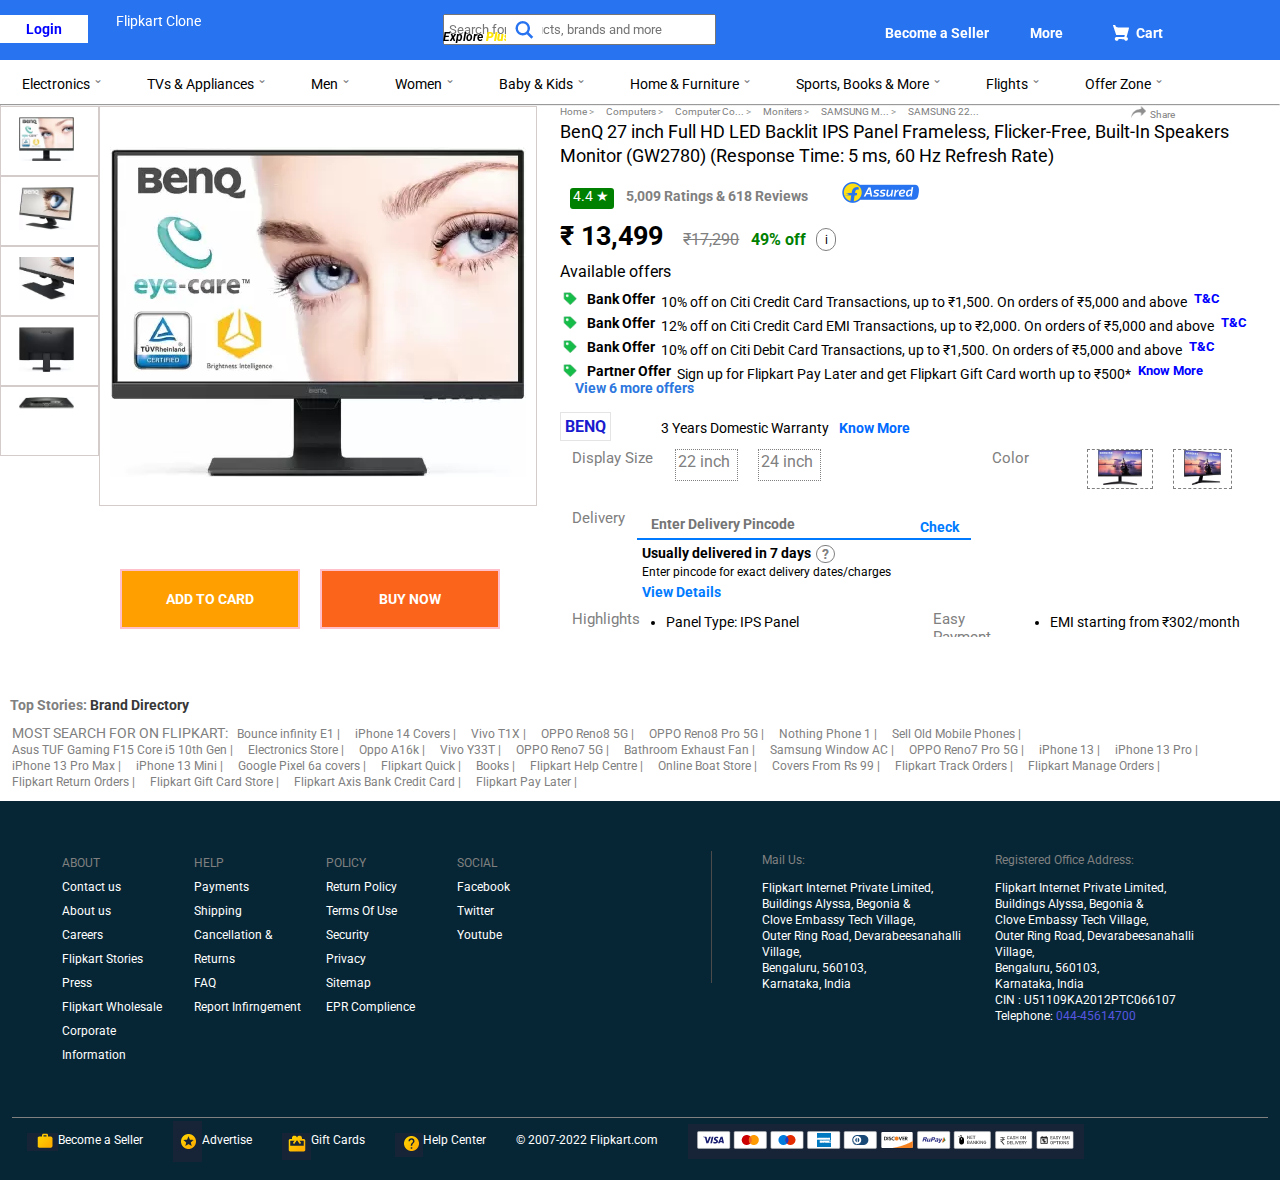
<file: view-Benq.html>
<!DOCTYPE html>
<html lang="en">

<head>
    <meta charset="UTF-8">
    <meta http-equiv="X-UA-Compatible" content="IE=edge">
    <meta name="viewport" content="width=device-width, initial-scale=1.0">
    <title>This is flipkart clone</title>
    <link rel="stylesheet" href="CSS/view.css">
    <link rel="stylesheet" href="CSS/view-utils.css">
    <link rel="stylesheet" href="CSS/viewimg.css">
    <link rel="stylesheet" href="CSS/view-img-mq.css">
    <link rel="stylesheet" href="CSS/view-img-mq2.css">
    <link rel="stylesheet" href="CSS/view-img-mq3.css">
    <link rel="stylesheet" href="CSS/view-img-mq4.css">
    <link href="https://fonts.googleapis.com/css2?family=Roboto:wght@300;400&display=swap" rel="stylesheet">


</head>

<body>
    <nav class="navbar">
        <div class="container">
            <div class="right">
                <ul>
                    <li>Become a Seller </li>
                    <li>More</li>
                    <li><img id="tokri" src="img/tokri.png" alt=""> Cart</li>
                </ul>
            </div>
            <div class="mid">
                <button type="Login">Login</button>
            </div>
            <div id="searchicon" class="mid1">
                <label for="Search"></label>
                <input type="Search" title="Search for products, brands and more"
                    placeholder="Search for products, brands and more">
                <img src="img/search.png" alt="">


            </div>
            <div class="left">
                <Span>Flipkart Clone</Span>
                <a href="#">Explore <b>Plus</b></a>
            </div>
        </div>
    </nav>
    <section>
        <ul class="material" id="mate">
            <li><span>Electronics</span> <sup>&#x2304;</sup></li>
            <li><span>TVs & Appliances</span> <sup>&#x2304;</sup> </li>
            <li><span>Men</span> <sup>&#x2304;</sup></li>
            <li><span>Women</span> <sup>&#x2304;</sup></li>
            <li><span>Baby & Kids</span> <sup>&#x2304;</sup></li>
            <li><span>Home & Furniture</span> <sup>&#x2304;</sup></li>
            <li><span>Sports, Books & More</span> <sup>&#x2304;</sup></li>
            <li><span>Flights</span> <sup>&#x2304;</sup></li>
            <li><span>Offer Zone</span> <sup>&#x2304;</sup></li>
        </ul>
        <hr>
    </section>


    <section class="frontend">
        <div class="monimg">
            <div class="led-sm">
                <div class="led-sm2">
                    <div class="shortimg"> <img src="img2/banq-sm-1.webp" alt=""></div>
                    <div class="shortimg samsung-led4"> <img src="img2/banq-sm-2.webp" alt=""></div>
                    <div class="shortimg samsung-led4"> <img src="img2/bnq-sm-3.webp" alt=""></div>
                    <div class="shortimg"> <img src="img2/banq-sm-4.webp" alt=""></div>
                    <div class="shortimg"> <img src="img2/banq-sm-5.webp" alt=""></div>
                    <!-- <div>
                        <button id="view-img" type="button">button</button>
                    </div> -->
                    <!-- <div id="overflow-hide">
                        <div class="shortimg"> <img src="img2/bnq-sm-5.webp" alt=""></div>
                    </div> -->
                </div>

                <div class="sam-large">
                    <div class="image-large"> <img src="img2/benQ large.webp" alt=""> </div>
                    <div class="buttons">
                        <button class="buynow">ADD TO CARD</button>
                        <button class="buynow">BUY NOW</button>
                    </div>
                </div>
            </div>

            <!-- right div starts here  -->
            <div class="led-large">
                <div class="ledger">

                    <a href="#" class="home-ledger">Home ></a>
                    <a href="#" class="home-ledger">Computers ></a>
                    <a href="#" class="home-ledger">Computer Co... ></a>
                    <a href="#" class="home-ledger">Moniters ></a>
                    <a href="#" class="home-ledger">SAMSUNG M... ></a>
                    <a href="#" class="home-ledger">SAMSUNG 22...</a>
                    <a href="#" class="home-ledger share-img"><img src="img2/shareimg.png" alt="">&nbsp; Share</a>
                </div>


                <span>BenQ 27 inch Full HD LED Backlit IPS Panel Frameless, Flicker-Free, Built-In Speakers Monitor
                    (GW2780) (Response Time: 5 ms, 60 Hz Refresh Rate)</span>


                <div class="rating">
                    <div id="star">4.4 &#x2605;</div>
                    <Div id="reviews">5,009 Ratings & 618 Reviews</Div>
                    <div id="fassured"><img src="img2/fassured.PNG" alt=""></div>
                </div>


                <div class="led-amt">
                    <div class="led-rt">&#8377; 13,499</div>
                    <div class="led-ct-rt"><s> &#8377;17,290</s></div>
                    <div class="led-rt-off">49% off</div>
                    <div class="led-detail" data-container="body" data-toggle="tooltip" data-placement="bottom"
                        title="Selling Price ₹ 8,699 ">i</div>
                </div>

                <div class="av-offers">Available offers</div>
                <div class="emi-offers">
                    <div class="bank-offer"><img src="img2/bankoffer.png" alt="">Bank Offer &nbsp; <p> 10% off on Citi
                            Credit Card Transactions, up to ₹1,500. On orders of ₹5,000 and above<span id="tc">
                            T&C</span> </p></div>
                    <div class="bank-offer"><img src="img2/bankoffer.png" alt="">Bank Offer &nbsp; <p> 12% off on Citi
                            Credit Card EMI Transactions, up to ₹2,000. On orders of ₹5,000 and above<span id="tc">
                            T&C</span> </p></div>
                    <div class="bank-offer"><img src="img2/bankoffer.png" alt="">Bank Offer &nbsp; <p> 10% off on Citi
                            Debit Card Transactions, up to ₹1,500. On orders of ₹5,000 and above<span id="tc">
                            T&C</span> </p></div>
                    <div class="bank-offer"><img src="img2/bankoffer.png" alt="">Partner Offer &nbsp; <p> Sign up for
                            Flipkart Pay Later and get Flipkart Gift Card worth up to ₹500*<span id="tc"> Know
                            More</span></p></div>




                    <div id="more">
                        <div class="bank-offer"><img src="img2/bankoffer.png" alt="">Partner Offer &nbsp; <p> Buy this
                                product and get upto ₹500 off on Flipkart Furniture<span id="tc"> Know More</span></p>
                        </div>
                        <div class="bank-offer"><img src="img2/bankoffer.png" alt="">Bank Offer &nbsp; <p> 10% off on
                                ICICI
                                Bank Credit Card EMI Transactions, up to ₹2,000. On orders of ₹5,000 and above<span
                                id="tc"> T&C</span></p> </div>
                        <div class="bank-offer"><img src="img2/bankoffer.png" alt="">Bank Offer &nbsp; <p> 10% off on
                                Kotak
                                Bank Credit Card Transactions, up to ₹1,500. On orders of ₹5,000 and above<span
                                id="tc">
                                T&C</span></p> </div>
                        <div class="bank-offer"><img src="img2/bankoffer.png" alt="">Bank Offer &nbsp; <p> 12% off on
                                Kotak
                                Bank Credit Card EMI Transactions, up to ₹2,000. On orders of ₹5,000 and above<span
                                id="tc"> T&C</span></p> </div>
                        <div class="bank-offer"><img src="img2/bankoffer.png" alt="">Bank Offer &nbsp; <p> 10% off on
                                ICICI
                                Bank Credit Card EMI Transactions, up to ₹2,000. On orders of ₹5,000 and above<span
                                id="tc"> T&C</span></p> </div>
                        <div class="bank-offer"><img src="img2/bankoffer.png" alt="">Bank Offer &nbsp; <p> Extra ₹1,000
                                off
                                on Citi Credit Card (incl. EMI txns) on net cart value of ₹29,999 and above<span
                                id="tc"> T&C</span> </p></div>
                        <div class="bank-offer"><img src="img2/emistart.PNG" alt="">
                            <p> EMI starting from ₹302/month<span id="tc"> View Plans ></span></p>
                        </div>
                    </div>
                    <span class="view-btn">
                        <button onclick="myFunction()" id="myBtn">View 6 more offers</button>
                    </span>
                </div>

                <div class="sam-war">
                    <div id="sam-font">
                        BENQ
                    </div>
                    <Div id="dom-war">
                        3 Years Domestic Warranty
                    </Div>
                    <div id="know-more">
                        <a href="#">Know More</a>
                    </div>
                </div>
                <div class="dis-si-co">
                    <div class="dis-size">Display Size</div>
                    <div class="led-siz" data-toggle="tooltip" data-placement="top" title="22 inch">22 inch</div>
                    <div class="led-siz" data-toggle="tooltip" data-placement="top" title="24 inch">24 inch</div>
                    <div class="dis-size dis-col">Color</div>
                    <div class="led-st-img">
                        <img src="img2/samsung-led1.webp" alt="">
                    </div>
                    <div class="led-st-img">
                        <img src="img2/samsung-led2.webp" alt="">
                    </div>
                </div>

                <div class="deliver-pos">
                    <div class="delivery dis-size">Delivery</div>
                    <div class="del-check">
                        <input type="text" size="6" class="input-num" placeholder="Enter Delivery Pincode"> <a
                            href="#">Check</a>
                    </div>

                </div>

                <div class="us-del">
                    Usually delivered in 7 days <p>?</p>
                </div>
                <div class="ent-pin">
                    Enter pincode for exact delivery dates/charges
                </div>
                <a href="#" class="vie-det">View Details</a>



                <div class="high-pay">
                    <div class="dis-size">Highlights</div>
                    <div class="pane-ul">
                        <ul>
                            <li>Panel Type: IPS Panel</li>
                            <li>Screen Resolution Type: Full HD</li>
                            <li>Brightness: 250 nits</li>
                            <li>Response Time: 5 ms | Refresh Rate: 75 Hz</li>
                            <li>HDMI Ports - 1</li>
                        </ul>
                    </div>

                    <div class="dis-size">Easy Payment <br> Options</div>
                    <div class="pane-ul">
                        <ul>
                            <li>EMI starting from ₹302/month</li>
                            <li>Cash on Delivery</li>
                            <li>Net banking & Credit/ Debit/ ATM card</li>
                            <a href="#" class="vie-det2">View Details</a>

                        </ul>
                    </div>
                </div>

                <div class="tech-seller">
                    <div class="dis-size">Seller</div>
                    <div class="omnitech">OmniTechRetail<div id="star" class="strom">4.6 &#x2605;</div>
                    </div>

                </div>

                <div class="pane-ul cashemi">
                    <ul>
                        <li>7 day seller replacement policy/brand assistance for device issues* &nbsp; <p>?</p>
                        </li>
                        <li>GST invoice available &nbsp; <p>?</p>
                        </li>
                        <a href="#" class="vie-det2">See other sellers</a>

                    </ul>
                </div>


                <div class="des-detail">
                    <div class="dis-size">Descripton</div>
                    <div class="para1">

                        With its unique 3-sided borderless design, this Samsung monitor provides an impeccable
                        multi-monitor arrangement experience. The uniformity in maintaining the colour distribution
                        throughout the screen makes it comfortable for watching the content from any corner of the room.
                        AMD Radeon FreeSync maintains a fast refresh rate and avoids visual tearing. Furthermore, the
                        Eye comfort technology of this monitor reduces strain on the eyes and yields efficient
                        computing. Multiple connectivity options in this monitor make it convenient to work under
                        pressure.
                    </div>

                </div>

                <h1 class="product-des">
                    Product Descripton
                </h1>
                <div class="un-terri">
                    <div class="un-terri-img">
                        <img src="img2/un-img.webp" alt="">
                    </div>
                    <div class="unique-des">
                        <span>Unique Design</span>
                        <p>This Samsung monitor boasts a 3-sided borderless display that brings out the aesthetic appeal
                            of the room. The screens in a multi-monitor arrangement line up flawlessly for an almost
                            gapless vision with no interruptions.</p>
                    </div>
                </div>



                <div class="un-terri">
                    <div class="unique-des">
                        <span>Terrific Clarity</span>
                        <p>The IPS panel in this monitor maintains colour vibrancy and clarity throughout the whole
                            screen. Even with a large display, tones and hues seem to be real from almost any angle,
                            with no colour bleaching. This way, you can sit wherever you want and still enjoy a
                            full-fledged technicolour experience..</p>
                    </div>
                    <div class="un-terri-img">
                        <img src="img2/terrific.webp" alt="">
                    </div>
                </div>

                <div class="view-all-ft">
                    <a href="#">View all features</a>
                </div>


                <h1 class="product-des">
                    Specifications
                </h1>





                <div class="general-info">
                    <div class="gen">General</div>
                    <div class="model-dtls">
                        <table>
                            <tbody>
                                <tr>
                                    <td>Model Name</td>
                                    <td>LF22T354FHWXXL</td>
                                </tr>
                            </tbody>
                            <tbody>
                                <tr>
                                    <td>Color</td>
                                    <td>Black</td>
                                </tr>
                            </tbody>
                            <tbody>
                                <tr>
                                    <td>Display</td>
                                    <td>55.88 cm (22 inch) LED Backlit Display </td>
                                </tr>
                            </tbody>
                            <tbody>
                                <tr>
                                    <td>Panel Type </td>
                                    <td>IPS Panel </td>
                                </tr>
                            </tbody>
                            <tbody>
                                <tr>
                                    <td>Resolution</td>
                                    <td>1920 x 1080 pixels</td>
                                </tr>
                            </tbody>
                            <tbody>
                                <tr>
                                    <td>Screen Resolution Type</td>
                                    <td>Full HD</td>
                                </tr>
                            </tbody>
                            <tbody>
                                <tr>
                                    <td>Sales Package</td>
                                    <td>1 Monitor, Power Cable</td>
                                </tr>
                            </tbody>
                            <tbody>
                                <tr>
                                    <td>Screen Form Factor</td>
                                    <td>Flat</td>
                                </tr>
                            </tbody>
                        </table>
                    </div>
                </div>
                <div id="more2">


                    <div class="general-info">
                        <div class="gen">Display Features</div>
                        <div class="model-dtls">
                            <table>
                                <tbody>
                                    <tr>
                                        <td>Number of Colors</td>
                                        <td>16.7 m Colors</td>
                                    </tr>
                                </tbody>
                                <tbody>
                                    <tr>
                                        <td>Maximum Refresh Rate</td>
                                        <td>75 Hz (Analog)</td>
                                    </tr>
                                </tbody>
                                <tbody>
                                    <tr>
                                        <td>Aspect Ratio</td>
                                        <td>16:9</td>
                                    </tr>
                                </tbody>
                                <tbody>
                                    <tr>
                                        <td>Contrast Ratio</td>
                                        <td>1000:1</td>
                                    </tr>
                                </tbody>
                                <tbody>
                                    <tr>
                                        <td>Horizontal Viewing Angle</td>
                                        <td>178° (2D)</td>
                                    </tr>
                                </tbody>
                                <tbody>
                                    <tr>
                                        <td>Vertical Viewing Angle</td>
                                        <td>178° (2D)</td>
                                    </tr>
                                </tbody>
                                <tbody>
                                    <tr>
                                        <td>Response Time</td>
                                        <td>5 ms</td>
                                    </tr>
                                </tbody>
                                <tbody>
                                    <tr>
                                        <td>Brightness</td>
                                        <td>250 nits (2D)</td>
                                    </tr>
                                </tbody>
                                <tbody>
                                    <tr>
                                        <td>Color Gamut</td>
                                        <td>NTSC, 72%</td>
                                    </tr>
                                </tbody>
                                <tbody>
                                    <tr>
                                        <td id="other-display">Other Display Features</td>
                                        <td>Synchronized Action with FreeSync, Refresh Rate: 75 Hz Max, Flicker Free
                                            Gaming Experience, Connect to More With Both HDMI and D-sub Ports, Multiple
                                            Devices can be Plugged Straight into Your Monitor for Complete Flexibility.
                                            1.67M Colors</td>
                                    </tr>
                                </tbody>
                            </table>
                        </div>
                    </div>
                </div>
                <div class="view-btn2">
                    <button onclick="myFunction2()" id="myBtn2">Read More</button>
                </div>


                <div class="rat-rev">
                    <div class="rating">
                        <span>Ratings & Reviews</span>
                        <div>
                            <button id="rate-product">Rate Product</button>
                        </div>
                    </div>

                    <div class="rating-item">
                        <div class="item-rev">
                            <div class="item-star">
                                4.4 &#x2605;
                            </div>
                            <div class="item-rrs">
                                5036 Ratings & <br>
                                621 Reviews
                            </div>
                        </div>

                        <div class="rev-marks">
                            <ul>
                                <li>5 &#x2605; <p id="line" style="background-color: rgb(61, 183, 61);"></p><span
                                        id="rate-fontsz">3267</span> </li>
                                <li>4 &#x2605;<p id="line" style="background: linear-gradient( to right, rgb(61, 183, 61)0%, rgb(61, 183, 61)50%,  #f5f2f2 50%,   #f5f2f2 100%
                              );"></p><span id="rate-fontsz">1158</span></li>
                                <li>3 &#x2605;<p id="line" style="background: linear-gradient( to right, rgb(61, 183, 61)0%, rgb(61, 183, 61) 30%,  #f5f2f2 30%,   #f5f2f2 100%
                                    );"></p><span id="rate-fontsz">263</span></li>
                                <li>2 &#x2605;<p id="line" style="background: linear-gradient( to right, orange 0%, orange 10%,  #f5f2f2 10%,   #f5f2f2 100%
                                    );"></p><span id="rate-fontsz">32</span></li>
                                <li>1 &#x2605;<p id="line" style="background: linear-gradient( to right, red 0%, red 40%,  #f5f2f2 40%,   #f5f2f2 100%
                                    );"></p><span id="rate-fontsz">327</span></li>
                            </ul>
                        </div>

                    </div>
                </div>

                <div class="buy-review">
                    <div class="must-by">
                        <div id="star">5.2&#x2605;</div>
                        <div class="buy-must">
                            Must buy!
                        </div>
                    </div>
                    <p class="buy-desc">
                        Amazing monitor, totally worth the price, has a modern look and very thin bezels…colours are
                        vibrant as well…delivered in just 2 days …loved it
                    </p>
                    <div class="client">
                        <div class="client-details">
                            Pranit Reke Certified Buyer, Karad May, 2021
                        </div>
                        <div class="like-dislike">
                            <img src="img2/like.png" alt=""><span>328</span>
                            <img src="img2/dislike.png" alt=""><span>61</span>
                            <span>&#11163;</span>
                        </div>

                    </div>
                </div>


                <div class="buy-review">
                    <div class="must-by">
                        <div id="star">2.9&#x2605;</div>
                        <div class="buy-must">
                            Perfect Product !
                        </div>
                    </div>
                    <p class="buy-desc">
                        It's a very good product has good clarity, adequate refresh rate and is pretty reasonable
                        priced. I want to specifically mention that though this does not have height adjustment,but
                        INCLUDES TILT ADJUSTMENT. Please check for screws in the cavity of the notch in the stand you
                        are attaching to the back of the monitor.,( They are under a black tape sometimes) else
                        everything is worth the money
                    </p>
                    <div class="client">
                        <div class="client-details">
                            Pranit Reke Certified Buyer, Karad May, 2021
                        </div>
                        <div class="like-dislike">
                            <img src="img2/like.png" alt=""><span>328</span>
                            <img src="img2/dislike.png" alt=""><span>61</span>
                            <span>&#11163;</span>
                        </div>

                    </div>
                </div>

                <div id="more3">
                    <div class="buy-review">
                        <div class="must-by">
                            <div id="star" style="width: 3.4%;">5&#x2605;</div>
                            <div class="buy-must">
                                Perfect Product !
                            </div>
                        </div>
                        <p class="buy-desc">
                            It's a very good product has good clarity, adequate refresh rate and is pretty reasonable
                            priced. I want to specifically mention that though this does not have height adjustment,but
                            INCLUDES TILT ADJUSTMENT. Please check for screws in the cavity of the notch in the stand
                            you are attaching to the back of the monitor.,( They are under a black tape sometimes) else
                            everything is worth the money
                        </p>
                        <div class="client">
                            <div class="client-details">
                                Pranit Reke Certified Buyer, Karad May, 2021
                            </div>
                            <div class="like-dislike">
                                <img src="img2/like.png" alt=""><span>328</span>
                                <img src="img2/dislike.png" alt=""><span>61</span>
                                <span>&#11163;</span>
                            </div>

                        </div>
                    </div>

                    <div class="buy-review">
                        <div class="must-by">
                            <div id="star" style="width: 3.4%;">5&#x2605;</div>
                            <div class="buy-must">
                                Perfect Product !
                            </div>
                        </div>
                        <p class="buy-desc">
                            It's a very good product has good clarity, adequate refresh rate and is pretty reasonable
                            priced. I want to specifically mention that though this does not have height adjustment,but
                            INCLUDES TILT ADJUSTMENT. Please check for screws in the cavity of the notch in the stand
                            you are attaching to the back of the monitor.,( They are under a black tape sometimes) else
                            everything is worth the money
                        </p>
                        <div class="client">
                            <div class="client-details">
                                Pranit Reke Certified Buyer, Karad May, 2021
                            </div>
                            <div class="like-dislike">
                                <img src="img2/like.png" alt=""><span>328</span>
                                <img src="img2/dislike.png" alt=""><span>61</span>
                                <span>&#11163;</span>
                            </div>

                        </div>
                    </div>

                    <div class="buy-review">
                        <div class="must-by">
                            <div id="star" style="width: 3.4%;">5&#x2605;</div>
                            <div class="buy-must">
                                Perfect Product !
                            </div>
                        </div>
                        <p class="buy-desc">
                            It's a very good product has good clarity, adequate refresh rate and is pretty reasonable
                            priced. I want to specifically mention that though this does not have height adjustment,but
                            INCLUDES TILT ADJUSTMENT. Please check for screws in the cavity of the notch in the stand
                            you are attaching to the back of the monitor.,( They are under a black tape sometimes) else
                            everything is worth the money
                        </p>
                        <div class="client">
                            <div class="client-details">
                                Pranit Reke Certified Buyer, Karad May, 2021
                            </div>
                            <div class="like-dislike">
                                <img src="img2/like.png" alt=""><span>328</span>
                                <img src="img2/dislike.png" alt=""><span>61</span>
                                <span>&#11163;</span>
                            </div>

                        </div>
                    </div>
                </div>
                <div class="view-btn2">
                    <button onclick="myFunction3()" id="myBtn3">Read More</button>
                </div>










            </div>
        </div>




    </section>
































    <section id="directory" class="sub-directory" style="height: auto; padding:0 0; margin-right: 0;">
        <div id="most-searched">
            <div id="top-stories">Top Stories:<a href="#">Brand Directory</a></div>
        </div>







        <div id="searchonflipkart">
            <div class="brand-head">
                MOST SEARCH FOR ON FLIPKART: &nbsp;
                <div id="all-brands">
                    <a href="http://">Bounce infinity E1 |</a>
                </div>
                <div id="all-brands">
                    <a href="http://">iPhone 14 Covers |</a>
                </div>
                <div id="all-brands">
                    <a href="http://">Vivo T1X |</a>
                </div>
                <div id="all-brands">
                    <a href="http://">OPPO Reno8 5G |</a>
                </div>
                <div id="all-brands">
                    <a href="http://">OPPO Reno8 Pro 5G |</a>
                </div>
                <div id="all-brands">
                    <a href="http://">Nothing Phone 1 |</a>
                </div>
                <div id="all-brands">
                    <a href="http://">Sell Old Mobile Phones |</a>
                </div>
                <div id="all-brands">
                    <a href="http://">Asus TUF Gaming F15 Core i5 10th Gen |</a>
                </div>
                <div id="all-brands">
                    <a href="http://">Electronics Store |</a>
                </div>
                <div id="all-brands">
                    <a href="http://">Oppo A16k |</a>
                </div>
                <div id="all-brands">
                    <a href="http://">Vivo Y33T |</a>
                </div>
                <div id="all-brands">
                    <a href="http://">OPPO Reno7 5G |</a>
                </div>
                <div id="all-brands">
                    <a href="http://">Bathroom Exhaust Fan |</a>
                </div>
                <div id="all-brands">
                    <a href="http://">Samsung Window AC |</a>
                </div>
                <div id="all-brands">
                    <a href="http://">OPPO Reno7 Pro 5G |</a>
                </div>
                <div id="all-brands">
                    <a href="http://">iPhone 13 |</a>
                </div>
                <div id="all-brands">
                    <a href="http://">iPhone 13 Pro |</a>
                </div>
                <div id="all-brands">
                    <a href="http://">iPhone 13 Pro Max |</a>
                </div>
                <div id="all-brands">
                    <a href="http://">iPhone 13 Mini |</a>
                </div>
                <div id="all-brands">
                    <a href="http://">Google Pixel 6a covers |</a>
                </div>
                <div id="all-brands">
                    <a href="http://">Flipkart Quick |</a>
                </div>
                <div id="all-brands">
                    <a href="http://">Books |</a>
                </div>
                <div id="all-brands">
                    <a href="http://">Flipkart Help Centre |</a>
                </div>
                <div id="all-brands">
                    <a href="http://">Online Boat Store |</a>
                </div>
                <div id="all-brands">
                    <a href="http://">Covers From Rs 99 |</a>
                </div>
                <div id="all-brands">
                    <a href="http://">Flipkart Track Orders |</a>
                </div>
                <div id="all-brands">
                    <a href="http://">Flipkart Manage Orders |</a>
                </div>
                <div id="all-brands">
                    <a href="http://">Flipkart Return Orders |</a>
                </div>
                <div id="all-brands">
                    <a href="http://">Flipkart Gift Card Store |</a>
                </div>
                <div id="all-brands">
                    <a href="http://">Flipkart Axis Bank Credit Card |</a>
                </div>
                <div id="all-brands">
                    <a href="http://">Flipkart Pay Later |</a>
                </div>

            </div>

        </div>
        <footer class="footer">


            <div class="internet">

                <div class="super">

                    <div class="abouts">
                        <div class="about">ABOUT</div>
                        <a href="">Contact us</a>
                        <a href="">About us</a>
                        <a href="">Careers</a>
                        <a href="">Flipkart Stories</a>
                        <a href="">Press</a>
                        <a href="">Flipkart Wholesale</a>
                        <a href="">Corporate Information</a>
                    </div>



                    <div class="abouts">
                        <div class="about">HELP</div>
                        <a href="">Payments</a>
                        <a href="">Shipping</a>
                        <a href="">Cancellation & Returns</a>
                        <a href="">FAQ</a>
                        <a href="">Report Infirngement</a>
                    </div>




                    <div class="abouts">
                        <div class="about">POLICY</div>
                        <a href="">Return Policy</a>
                        <a href="">Terms Of Use</a>
                        <a href="">Security</a>
                        <a href="">Privacy</a>
                        <a href="">Sitemap</a>
                        <a href="">EPR Complience</a>
                    </div>



                    <div class="abouts">
                        <div class="about">SOCIAL</div>
                        <a href="">Facebook</a>
                        <a href="">Twitter</a>
                        <a href="">Youtube</a>
                    </div>


                    <div class="mailus">
                        <div class="register-mail">
                            <div class="flipmail">Mail Us:</div>
                            <p>
                                Flipkart Internet Private Limited,<br>

                                Buildings Alyssa, Begonia & <br>

                                Clove Embassy Tech Village, <br>

                                Outer Ring Road, Devarabeesanahalli Village,<br>

                                Bengaluru, 560103, <br>

                                Karnataka, India <br>
                            </p>
                        </div>
                        <div class="register-mail">
                            <div class="flipmail">Registered Office Address:</div>
                            <p>Flipkart Internet Private Limited, <br>

                                Buildings Alyssa, Begonia & <br>

                                Clove Embassy Tech Village, <br>

                                Outer Ring Road, Devarabeesanahalli Village, <br>

                                Bengaluru, 560103, <br>

                                Karnataka, India <br>

                                CIN : U51109KA2012PTC066107 <br>

                                Telephone: <span>044-45614700</span> </p>
                        </div>
                    </div>
                </div>

            </div>






            <div class="webend">
                <div class="seller">
                    <p> <img src="img/becomeseller.PNG" alt="">
                    <p> Become a Seller </p>
                    </p>
                </div>

                <div class="seller">
                    <p><img id="advert" src="img/advertise.PNG" alt="">
                    <p> Advertise</p>
                    </p>
                </div>

                <div class="seller">
                    <p><img src="img/gift cards.PNG" alt="">
                    <p> Gift Cards</p>
                    </p>
                </div>

                <div class="seller">
                    <p><img src="img/help.PNG" alt="">
                    <p> Help Center</p>
                    </p>
                </div>

                <div class="seller">
                    <p> &#xa9; 2007-2022 Flipkart.com</p>
                </div>

                <div class="seller" id="atm-img">
                    <p><img src="img/atm cards.PNG" alt=""></p>
                </div>
            </div>

        </footer>

        <!-- <script src="index.js"></script> -->
        <script src="viewimg.js"></script>
</body>

</html>
</file>
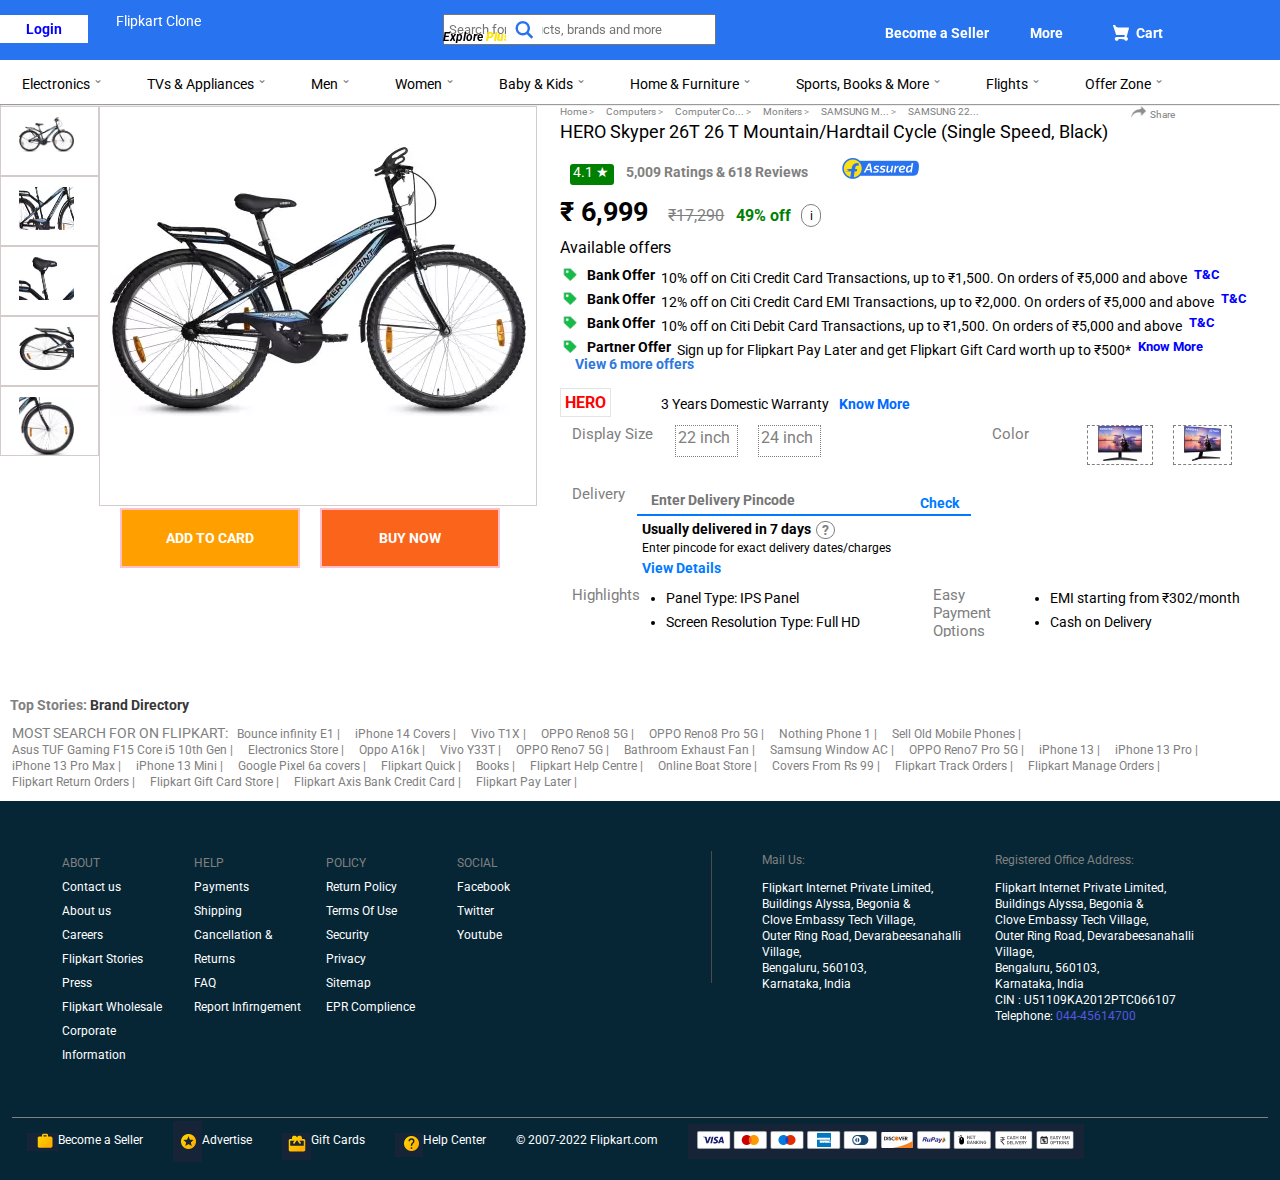
<file: view-cycle.html>
<!DOCTYPE html>
<html lang="en">

<head>
    <meta charset="UTF-8">
    <meta http-equiv="X-UA-Compatible" content="IE=edge">
    <meta name="viewport" content="width=device-width, initial-scale=1.0">
    <title>This is flipkart clone</title>
    <link rel="stylesheet" href="CSS/view.css">
    <link rel="stylesheet" href="CSS/view-utils.css">
    <link rel="stylesheet" href="CSS/viewimg.css">
    <link rel="stylesheet" href="CSS/view-img-mq.css">
    <link rel="stylesheet" href="CSS/view-img-mq2.css">
    <link rel="stylesheet" href="CSS/view-img-mq3.css">
    <link rel="stylesheet" href="CSS/view-img-mq4.css">
    <link href="https://fonts.googleapis.com/css2?family=Roboto:wght@300;400&display=swap" rel="stylesheet">


</head>

<body>
    <nav class="navbar">
        <div class="container">
            <div class="right">
                <ul>
                    <li>Become a Seller </li>
                    <li>More</li>
                    <li><img id="tokri" src="img/tokri.png" alt=""> Cart</li>
                </ul>
            </div>
            <div class="mid">
                <button type="Login">Login</button>
            </div>
            <div id="searchicon" class="mid1">
                <label for="Search"></label>
                <input type="Search" title="Search for products, brands and more"
                    placeholder="Search for products, brands and more">
                <img src="img/search.png" alt="">


            </div>
            <div class="left">
                <Span>Flipkart Clone</Span>
                <a href="#">Explore <b>Plus</b></a>
            </div>
        </div>
    </nav>
    <section>
        <ul class="material" id="mate">
            <li><span>Electronics</span> <sup>&#x2304;</sup></li>
            <li><span>TVs & Appliances</span> <sup>&#x2304;</sup> </li>
            <li><span>Men</span> <sup>&#x2304;</sup></li>
            <li><span>Women</span> <sup>&#x2304;</sup></li>
            <li><span>Baby & Kids</span> <sup>&#x2304;</sup></li>
            <li><span>Home & Furniture</span> <sup>&#x2304;</sup></li>
            <li><span>Sports, Books & More</span> <sup>&#x2304;</sup></li>
            <li><span>Flights</span> <sup>&#x2304;</sup></li>
            <li><span>Offer Zone</span> <sup>&#x2304;</sup></li>
        </ul>
        <hr>
    </section>


    <section class="frontend">
        <div class="monimg">
            <div class="led-sm">
                <div class="led-sm2">
                    <div class="shortimg"> <img src="img2/cycle-sm1.webp" alt=""></div>
                    <div class="shortimg samsung-led4"> <img src="img2/cycle-sm2.webp" alt=""></div>
                    <div class="shortimg samsung-led4"> <img src="img2/cycle-sm3.webp" alt=""></div>
                    <div class="shortimg samsung-led4"> <img src="img2/cycle-sm4.webp" alt=""></div>
                    <div class="shortimg"> <img src="img2/cycle-sm5.webp" alt=""></div>
                    <!-- <div>
                        <button id="view-img" type="button">button</button>
                    </div> -->
                    <!-- <div id="overflow-hide">
                        <div class="shortimg"> <img src="img2/bnq-sm-5.webp" alt=""></div>
                    </div> -->
                </div>

                <div class="sam-large">
                    <div class="image-large"> <img src="img2/cycle-lg.webp" alt=""> </div>
                    <div class="buttons">
                        <button class="buynow">ADD TO CARD</button>
                        <button class="buynow">BUY NOW</button>
                    </div>
                </div>
            </div>

            <!-- right div starts here  -->
            <div class="led-large">
                <div class="ledger">

                    <a href="#" class="home-ledger">Home ></a>
                    <a href="#" class="home-ledger">Computers ></a>
                    <a href="#" class="home-ledger">Computer Co... ></a>
                    <a href="#" class="home-ledger">Moniters ></a>
                    <a href="#" class="home-ledger">SAMSUNG M... ></a>
                    <a href="#" class="home-ledger">SAMSUNG 22...</a>
                    <a href="#" class="home-ledger share-img"><img src="img2/shareimg.png" alt="">&nbsp; Share</a>
                </div>


                <span>HERO Skyper 26T 26 T Mountain/Hardtail Cycle (Single Speed, Black)</span>


                <div class="rating">
                    <div id="star">4.1 &#x2605;</div>
                    <Div id="reviews">5,009 Ratings & 618 Reviews</Div>
                    <div id="fassured"><img src="img2/fassured.PNG" alt=""></div>
                </div>


                <div class="led-amt">
                    <div class="led-rt">&#8377; 6,999</div>
                    <div class="led-ct-rt"><s> &#8377;17,290</s></div>
                    <div class="led-rt-off">49% off</div>
                    <div class="led-detail" data-container="body" data-toggle="tooltip" data-placement="bottom"
                        title="Selling Price ₹ 8,699 ">i</div>
                </div>

                <div class="av-offers">Available offers</div>
                <div class="emi-offers">
                    <div class="bank-offer"><img src="img2/bankoffer.png" alt="">Bank Offer &nbsp; <p> 10% off on Citi
                            Credit Card Transactions, up to ₹1,500. On orders of ₹5,000 and above<span id="tc">
                                T&C</span> </p>
                    </div>
                    <div class="bank-offer"><img src="img2/bankoffer.png" alt="">Bank Offer &nbsp; <p> 12% off on Citi
                            Credit Card EMI Transactions, up to ₹2,000. On orders of ₹5,000 and above<span id="tc">
                                T&C</span> </p>
                    </div>
                    <div class="bank-offer"><img src="img2/bankoffer.png" alt="">Bank Offer &nbsp; <p> 10% off on Citi
                            Debit Card Transactions, up to ₹1,500. On orders of ₹5,000 and above<span id="tc">
                                T&C</span> </p>
                    </div>
                    <div class="bank-offer"><img src="img2/bankoffer.png" alt="">Partner Offer &nbsp; <p> Sign up for
                            Flipkart Pay Later and get Flipkart Gift Card worth up to ₹500*<span id="tc"> Know
                                More</span></p>
                    </div>




                    <div id="more">
                        <div class="bank-offer"><img src="img2/bankoffer.png" alt="">Partner Offer &nbsp; <p> Buy this
                                product and get upto ₹500 off on Flipkart Furniture<span id="tc"> Know More</span></p>
                        </div>
                        <div class="bank-offer"><img src="img2/bankoffer.png" alt="">Bank Offer &nbsp; <p> 10% off on
                                ICICI
                                Bank Credit Card EMI Transactions, up to ₹2,000. On orders of ₹5,000 and above<span
                                    id="tc"> T&C</span> </p>
                        </div>
                        <div class="bank-offer"><img src="img2/bankoffer.png" alt="">Bank Offer &nbsp; <p> 10% off on
                                Kotak
                                Bank Credit Card Transactions, up to ₹1,500. On orders of ₹5,000 and above<span id="tc">
                                    T&C</span></p>
                        </div>
                        <div class="bank-offer"><img src="img2/bankoffer.png" alt="">Bank Offer &nbsp; <p> 12% off on
                                Kotak
                                Bank Credit Card EMI Transactions, up to ₹2,000. On orders of ₹5,000 and above<span
                                    id="tc"> T&C</span> </p>
                        </div>
                        <div class="bank-offer"><img src="img2/bankoffer.png" alt="">Bank Offer &nbsp; <p> 10% off on
                                ICICI
                                Bank Credit Card EMI Transactions, up to ₹2,000. On orders of ₹5,000 and above<span
                                    id="tc"> T&C</span> </p>
                        </div>
                        <div class="bank-offer"><img src="img2/bankoffer.png" alt="">Bank Offer &nbsp; <p> Extra ₹1,000
                                off
                                on Citi Credit Card (incl. EMI txns) on net cart value of ₹29,999 and above<span
                                    id="tc"> T&C</span></p>
                        </div>
                        <div class="bank-offer"><img src="img2/emistart.PNG" alt="">
                            <p> EMI starting from ₹302/month</p><span id="tc"> View Plans ></span>
                        </div>
                    </div>
                    <span class="view-btn">
                        <button onclick="myFunction()" id="myBtn">View 6 more offers</button>
                    </span>
                </div>

                <div class="sam-war">
                    <div id="sam-font" style="color: red;font-weight: bold;">
                        HERO
                    </div>
                    <Div id="dom-war">
                        3 Years Domestic Warranty
                    </Div>
                    <div id="know-more">
                        <a href="#">Know More</a>
                    </div>
                </div>
                <div class="dis-si-co">
                    <div class="dis-size">Display Size</div>
                    <div class="led-siz" data-toggle="tooltip" data-placement="top" title="22 inch">22 inch</div>
                    <div class="led-siz" data-toggle="tooltip" data-placement="top" title="24 inch">24 inch</div>
                    <div class="dis-size dis-col">Color</div>
                    <div class="led-st-img">
                        <img src="img2/samsung-led1.webp" alt="">
                    </div>
                    <div class="led-st-img">
                        <img src="img2/samsung-led2.webp" alt="">
                    </div>
                </div>

                <div class="deliver-pos">
                    <div class="delivery dis-size">Delivery</div>
                    <div class="del-check">
                        <input type="text" size="6" class="input-num" placeholder="Enter Delivery Pincode"> <a
                            href="#">Check</a>
                    </div>

                </div>

                <div class="us-del">
                    Usually delivered in 7 days <p>?</p>
                </div>
                <div class="ent-pin">
                    Enter pincode for exact delivery dates/charges
                </div>
                <a href="#" class="vie-det">View Details</a>



                <div class="high-pay">
                    <div class="dis-size">Highlights</div>
                    <div class="pane-ul">
                        <ul>
                            <li>Panel Type: IPS Panel</li>
                            <li>Screen Resolution Type: Full HD</li>
                            <li>Brightness: 250 nits</li>
                            <li>Response Time: 5 ms | Refresh Rate: 75 Hz</li>
                            <li>HDMI Ports - 1</li>
                        </ul>
                    </div>

                    <div class="dis-size">Easy Payment <br> Options</div>
                    <div class="pane-ul">
                        <ul>
                            <li>EMI starting from ₹302/month</li>
                            <li>Cash on Delivery</li>
                            <li>Net banking & Credit/ Debit/ ATM card</li>
                            <a href="#" class="vie-det2">View Details</a>

                        </ul>
                    </div>
                </div>

                <div class="tech-seller">
                    <div class="dis-size">Seller</div>
                    <div class="omnitech">OmniTechRetail<div id="star" class="strom">4.6 &#x2605;</div>
                    </div>

                </div>

                <div class="pane-ul cashemi">
                    <ul>
                        <li>7 day seller replacement policy/brand assistance for device issues* &nbsp; <p>?</p>
                        </li>
                        <li>GST invoice available &nbsp; <p>?</p>
                        </li>
                        <a href="#" class="vie-det2">See other sellers</a>

                    </ul>
                </div>


                <div class="des-detail">
                    <div class="dis-size">Descripton</div>
                    <div class="para1">

                        With its unique 3-sided borderless design, this Samsung monitor provides an impeccable
                        multi-monitor arrangement experience. The uniformity in maintaining the colour distribution
                        throughout the screen makes it comfortable for watching the content from any corner of the room.
                        AMD Radeon FreeSync maintains a fast refresh rate and avoids visual tearing. Furthermore, the
                        Eye comfort technology of this monitor reduces strain on the eyes and yields efficient
                        computing. Multiple connectivity options in this monitor make it convenient to work under
                        pressure.
                    </div>

                </div>

                <h1 class="product-des">
                    Product Descripton
                </h1>
                <div class="un-terri">
                    <div class="un-terri-img">
                        <img src="img2/un-img.webp" alt="">
                    </div>
                    <div class="unique-des">
                        <span>Unique Design</span>
                        <p>This Samsung monitor boasts a 3-sided borderless display that brings out the aesthetic appeal
                            of the room. The screens in a multi-monitor arrangement line up flawlessly for an almost
                            gapless vision with no interruptions.</p>
                    </div>
                </div>



                <div class="un-terri">
                    <div class="unique-des">
                        <span>Terrific Clarity</span>
                        <p>The IPS panel in this monitor maintains colour vibrancy and clarity throughout the whole
                            screen. Even with a large display, tones and hues seem to be real from almost any angle,
                            with no colour bleaching. This way, you can sit wherever you want and still enjoy a
                            full-fledged technicolour experience..</p>
                    </div>
                    <div class="un-terri-img">
                        <img src="img2/terrific.webp" alt="">
                    </div>
                </div>

                <div class="view-all-ft">
                    <a href="#">View all features</a>
                </div>


                <h1 class="product-des">
                    Specifications
                </h1>





                <div class="general-info">
                    <div class="gen">General</div>
                    <div class="model-dtls">
                        <table>
                            <tbody>
                                <tr>
                                    <td>Model Name</td>
                                    <td>LF22T354FHWXXL</td>
                                </tr>
                            </tbody>
                            <tbody>
                                <tr>
                                    <td>Color</td>
                                    <td>Black</td>
                                </tr>
                            </tbody>
                            <tbody>
                                <tr>
                                    <td>Display</td>
                                    <td>55.88 cm (22 inch) LED Backlit Display </td>
                                </tr>
                            </tbody>
                            <tbody>
                                <tr>
                                    <td>Panel Type </td>
                                    <td>IPS Panel </td>
                                </tr>
                            </tbody>
                            <tbody>
                                <tr>
                                    <td>Resolution</td>
                                    <td>1920 x 1080 pixels</td>
                                </tr>
                            </tbody>
                            <tbody>
                                <tr>
                                    <td>Screen Resolution Type</td>
                                    <td>Full HD</td>
                                </tr>
                            </tbody>
                            <tbody>
                                <tr>
                                    <td>Sales Package</td>
                                    <td>1 Monitor, Power Cable</td>
                                </tr>
                            </tbody>
                            <tbody>
                                <tr>
                                    <td>Screen Form Factor</td>
                                    <td>Flat</td>
                                </tr>
                            </tbody>
                        </table>
                    </div>
                </div>
                <div id="more2">


                    <div class="general-info">
                        <div class="gen">Display Features</div>
                        <div class="model-dtls">
                            <table>
                                <tbody>
                                    <tr>
                                        <td>Number of Colors</td>
                                        <td>16.7 m Colors</td>
                                    </tr>
                                </tbody>
                                <tbody>
                                    <tr>
                                        <td>Maximum Refresh Rate</td>
                                        <td>75 Hz (Analog)</td>
                                    </tr>
                                </tbody>
                                <tbody>
                                    <tr>
                                        <td>Aspect Ratio</td>
                                        <td>16:9</td>
                                    </tr>
                                </tbody>
                                <tbody>
                                    <tr>
                                        <td>Contrast Ratio</td>
                                        <td>1000:1</td>
                                    </tr>
                                </tbody>
                                <tbody>
                                    <tr>
                                        <td>Horizontal Viewing Angle</td>
                                        <td>178° (2D)</td>
                                    </tr>
                                </tbody>
                                <tbody>
                                    <tr>
                                        <td>Vertical Viewing Angle</td>
                                        <td>178° (2D)</td>
                                    </tr>
                                </tbody>
                                <tbody>
                                    <tr>
                                        <td>Response Time</td>
                                        <td>5 ms</td>
                                    </tr>
                                </tbody>
                                <tbody>
                                    <tr>
                                        <td>Brightness</td>
                                        <td>250 nits (2D)</td>
                                    </tr>
                                </tbody>
                                <tbody>
                                    <tr>
                                        <td>Color Gamut</td>
                                        <td>NTSC, 72%</td>
                                    </tr>
                                </tbody>
                                <tbody>
                                    <tr>
                                        <td id="other-display">Other Display Features</td>
                                        <td>Synchronized Action with FreeSync, Refresh Rate: 75 Hz Max, Flicker Free
                                            Gaming Experience, Connect to More With Both HDMI and D-sub Ports, Multiple
                                            Devices can be Plugged Straight into Your Monitor for Complete Flexibility.
                                            1.67M Colors</td>
                                    </tr>
                                </tbody>
                            </table>
                        </div>
                    </div>
                </div>
                <div class="view-btn2">
                    <button onclick="myFunction2()" id="myBtn2">Read More</button>
                </div>


                <div class="rat-rev">
                    <div class="rating">
                        <span>Ratings & Reviews</span>
                        <div>
                            <button id="rate-product">Rate Product</button>
                        </div>
                    </div>

                    <div class="rating-item">
                        <div class="item-rev">
                            <div class="item-star">
                                4.4 &#x2605;
                            </div>
                            <div class="item-rrs">
                                5036 Ratings & <br>
                                621 Reviews
                            </div>
                        </div>

                        <div class="rev-marks">
                            <ul>
                                <li>5 &#x2605; <p id="line" style="background-color: rgb(61, 183, 61);"></p><span
                                        id="rate-fontsz">3267</span> </li>
                                <li>4 &#x2605;<p id="line" style="background: linear-gradient( to right, rgb(61, 183, 61)0%, rgb(61, 183, 61)50%,  #f5f2f2 50%,   #f5f2f2 100%
                              );"></p><span id="rate-fontsz">1158</span></li>
                                <li>3 &#x2605;<p id="line" style="background: linear-gradient( to right, rgb(61, 183, 61)0%, rgb(61, 183, 61) 30%,  #f5f2f2 30%,   #f5f2f2 100%
                                    );"></p><span id="rate-fontsz">263</span></li>
                                <li>2 &#x2605;<p id="line" style="background: linear-gradient( to right, orange 0%, orange 10%,  #f5f2f2 10%,   #f5f2f2 100%
                                    );"></p><span id="rate-fontsz">32</span></li>
                                <li>1 &#x2605;<p id="line" style="background: linear-gradient( to right, red 0%, red 40%,  #f5f2f2 40%,   #f5f2f2 100%
                                    );"></p><span id="rate-fontsz">327</span></li>
                            </ul>
                        </div>

                    </div>
                </div>

                <div class="buy-review">
                    <div class="must-by">
                        <div id="star">5.6&#x2605;</div>
                        <div class="buy-must">
                            Must buy!
                        </div>
                    </div>
                    <p class="buy-desc">
                        Amazing monitor, totally worth the price, has a modern look and very thin bezels…colours are
                        vibrant as well…delivered in just 2 days …loved it
                    </p>
                    <div class="client">
                        <div class="client-details">
                            Pranit Reke Certified Buyer, Karad May, 2021
                        </div>
                        <div class="like-dislike">
                            <img src="img2/like.png" alt=""><span>328</span>
                            <img src="img2/dislike.png" alt=""><span>61</span>
                            <span>&#11163;</span>
                        </div>

                    </div>
                </div>


                <div class="buy-review">
                    <div class="must-by">
                        <div id="star">5.4&#x2605;</div>
                        <div class="buy-must">
                            Perfect Product !
                        </div>
                    </div>
                    <p class="buy-desc">
                        It's a very good product has good clarity, adequate refresh rate and is pretty reasonable
                        priced. I want to specifically mention that though this does not have height adjustment,but
                        INCLUDES TILT ADJUSTMENT. Please check for screws in the cavity of the notch in the stand you
                        are attaching to the back of the monitor.,( They are under a black tape sometimes) else
                        everything is worth the money
                    </p>
                    <div class="client">
                        <div class="client-details">
                            Pranit Reke Certified Buyer, Karad May, 2021
                        </div>
                        <div class="like-dislike">
                            <img src="img2/like.png" alt=""><span>328</span>
                            <img src="img2/dislike.png" alt=""><span>61</span>
                            <span>&#11163;</span>
                        </div>

                    </div>
                </div>

                <div id="more3">
                    <div class="buy-review">
                        <div class="must-by">
                            <div id="star" style="width: 3.4%;">5&#x2605;</div>
                            <div class="buy-must">
                                Perfect Product !
                            </div>
                        </div>
                        <p class="buy-desc">
                            It's a very good product has good clarity, adequate refresh rate and is pretty reasonable
                            priced. I want to specifically mention that though this does not have height adjustment,but
                            INCLUDES TILT ADJUSTMENT. Please check for screws in the cavity of the notch in the stand
                            you are attaching to the back of the monitor.,( They are under a black tape sometimes) else
                            everything is worth the money
                        </p>
                        <div class="client">
                            <div class="client-details">
                                Pranit Reke Certified Buyer, Karad May, 2021
                            </div>
                            <div class="like-dislike">
                                <img src="img2/like.png" alt=""><span>328</span>
                                <img src="img2/dislike.png" alt=""><span>61</span>
                                <span>&#11163;</span>
                            </div>

                        </div>
                    </div>

                    <div class="buy-review">
                        <div class="must-by">
                            <div id="star" style="width: 3.4%;">5&#x2605;</div>
                            <div class="buy-must">
                                Perfect Product !
                            </div>
                        </div>
                        <p class="buy-desc">
                            It's a very good product has good clarity, adequate refresh rate and is pretty reasonable
                            priced. I want to specifically mention that though this does not have height adjustment,but
                            INCLUDES TILT ADJUSTMENT. Please check for screws in the cavity of the notch in the stand
                            you are attaching to the back of the monitor.,( They are under a black tape sometimes) else
                            everything is worth the money
                        </p>
                        <div class="client">
                            <div class="client-details">
                                Pranit Reke Certified Buyer, Karad May, 2021
                            </div>
                            <div class="like-dislike">
                                <img src="img2/like.png" alt=""><span>328</span>
                                <img src="img2/dislike.png" alt=""><span>61</span>
                                <span>&#11163;</span>
                            </div>

                        </div>
                    </div>

                    <div class="buy-review">
                        <div class="must-by">
                            <div id="star" style="width: 3.4%;">5&#x2605;</div>
                            <div class="buy-must">
                                Perfect Product !
                            </div>
                        </div>
                        <p class="buy-desc">
                            It's a very good product has good clarity, adequate refresh rate and is pretty reasonable
                            priced. I want to specifically mention that though this does not have height adjustment,but
                            INCLUDES TILT ADJUSTMENT. Please check for screws in the cavity of the notch in the stand
                            you are attaching to the back of the monitor.,( They are under a black tape sometimes) else
                            everything is worth the money
                        </p>
                        <div class="client">
                            <div class="client-details">
                                Pranit Reke Certified Buyer, Karad May, 2021
                            </div>
                            <div class="like-dislike">
                                <img src="img2/like.png" alt=""><span>328</span>
                                <img src="img2/dislike.png" alt=""><span>61</span>
                                <span>&#11163;</span>
                            </div>

                        </div>
                    </div>
                </div>
                <div class="view-btn2">
                    <button onclick="myFunction3()" id="myBtn3">Read More</button>
                </div>










            </div>
        </div>




    </section>
































    <section id="directory" class="sub-directory" style="height: auto; padding:0 0; margin-right: 0;">
        <div id="most-searched">
            <div id="top-stories">Top Stories:<a href="#">Brand Directory</a></div>
        </div>







        <div id="searchonflipkart">
            <div class="brand-head">
                MOST SEARCH FOR ON FLIPKART: &nbsp;
                <div id="all-brands">
                    <a href="http://">Bounce infinity E1 |</a>
                </div>
                <div id="all-brands">
                    <a href="http://">iPhone 14 Covers |</a>
                </div>
                <div id="all-brands">
                    <a href="http://">Vivo T1X |</a>
                </div>
                <div id="all-brands">
                    <a href="http://">OPPO Reno8 5G |</a>
                </div>
                <div id="all-brands">
                    <a href="http://">OPPO Reno8 Pro 5G |</a>
                </div>
                <div id="all-brands">
                    <a href="http://">Nothing Phone 1 |</a>
                </div>
                <div id="all-brands">
                    <a href="http://">Sell Old Mobile Phones |</a>
                </div>
                <div id="all-brands">
                    <a href="http://">Asus TUF Gaming F15 Core i5 10th Gen |</a>
                </div>
                <div id="all-brands">
                    <a href="http://">Electronics Store |</a>
                </div>
                <div id="all-brands">
                    <a href="http://">Oppo A16k |</a>
                </div>
                <div id="all-brands">
                    <a href="http://">Vivo Y33T |</a>
                </div>
                <div id="all-brands">
                    <a href="http://">OPPO Reno7 5G |</a>
                </div>
                <div id="all-brands">
                    <a href="http://">Bathroom Exhaust Fan |</a>
                </div>
                <div id="all-brands">
                    <a href="http://">Samsung Window AC |</a>
                </div>
                <div id="all-brands">
                    <a href="http://">OPPO Reno7 Pro 5G |</a>
                </div>
                <div id="all-brands">
                    <a href="http://">iPhone 13 |</a>
                </div>
                <div id="all-brands">
                    <a href="http://">iPhone 13 Pro |</a>
                </div>
                <div id="all-brands">
                    <a href="http://">iPhone 13 Pro Max |</a>
                </div>
                <div id="all-brands">
                    <a href="http://">iPhone 13 Mini |</a>
                </div>
                <div id="all-brands">
                    <a href="http://">Google Pixel 6a covers |</a>
                </div>
                <div id="all-brands">
                    <a href="http://">Flipkart Quick |</a>
                </div>
                <div id="all-brands">
                    <a href="http://">Books |</a>
                </div>
                <div id="all-brands">
                    <a href="http://">Flipkart Help Centre |</a>
                </div>
                <div id="all-brands">
                    <a href="http://">Online Boat Store |</a>
                </div>
                <div id="all-brands">
                    <a href="http://">Covers From Rs 99 |</a>
                </div>
                <div id="all-brands">
                    <a href="http://">Flipkart Track Orders |</a>
                </div>
                <div id="all-brands">
                    <a href="http://">Flipkart Manage Orders |</a>
                </div>
                <div id="all-brands">
                    <a href="http://">Flipkart Return Orders |</a>
                </div>
                <div id="all-brands">
                    <a href="http://">Flipkart Gift Card Store |</a>
                </div>
                <div id="all-brands">
                    <a href="http://">Flipkart Axis Bank Credit Card |</a>
                </div>
                <div id="all-brands">
                    <a href="http://">Flipkart Pay Later |</a>
                </div>

            </div>
        </div>

        <footer class="footer">


            <div class="internet">

                <div class="super">

                    <div class="abouts">
                        <div class="about">ABOUT</div>
                        <a href="">Contact us</a>
                        <a href="">About us</a>
                        <a href="">Careers</a>
                        <a href="">Flipkart Stories</a>
                        <a href="">Press</a>
                        <a href="">Flipkart Wholesale</a>
                        <a href="">Corporate Information</a>
                    </div>



                    <div class="abouts">
                        <div class="about">HELP</div>
                        <a href="">Payments</a>
                        <a href="">Shipping</a>
                        <a href="">Cancellation & Returns</a>
                        <a href="">FAQ</a>
                        <a href="">Report Infirngement</a>
                    </div>




                    <div class="abouts">
                        <div class="about">POLICY</div>
                        <a href="">Return Policy</a>
                        <a href="">Terms Of Use</a>
                        <a href="">Security</a>
                        <a href="">Privacy</a>
                        <a href="">Sitemap</a>
                        <a href="">EPR Complience</a>
                    </div>



                    <div class="abouts">
                        <div class="about">SOCIAL</div>
                        <a href="">Facebook</a>
                        <a href="">Twitter</a>
                        <a href="">Youtube</a>
                    </div>


                    <div class="mailus">
                        <div class="register-mail">
                            <div class="flipmail">Mail Us:</div>
                            <p>
                                Flipkart Internet Private Limited,<br>

                                Buildings Alyssa, Begonia & <br>

                                Clove Embassy Tech Village, <br>

                                Outer Ring Road, Devarabeesanahalli Village,<br>

                                Bengaluru, 560103, <br>

                                Karnataka, India <br>
                            </p>
                        </div>
                        <div class="register-mail">
                            <div class="flipmail">Registered Office Address:</div>
                            <p>Flipkart Internet Private Limited, <br>

                                Buildings Alyssa, Begonia & <br>

                                Clove Embassy Tech Village, <br>

                                Outer Ring Road, Devarabeesanahalli Village, <br>

                                Bengaluru, 560103, <br>

                                Karnataka, India <br>

                                CIN : U51109KA2012PTC066107 <br>

                                Telephone: <span>044-45614700</span> </p>
                        </div>
                    </div>
                </div>

            </div>






            <div class="webend">
                <div class="seller">
                    <p> <img src="img/becomeseller.PNG" alt="">
                    <p> Become a Seller </p>
                    </p>
                </div>

                <div class="seller">
                    <p><img id="advert" src="img/advertise.PNG" alt="">
                    <p> Advertise</p>
                    </p>
                </div>

                <div class="seller">
                    <p><img src="img/gift cards.PNG" alt="">
                    <p> Gift Cards</p>
                    </p>
                </div>

                <div class="seller">
                    <p><img src="img/help.PNG" alt="">
                    <p> Help Center</p>
                    </p>
                </div>

                <div class="seller">
                    <p> &#xa9; 2007-2022 Flipkart.com</p>
                </div>

                <div class="seller" id="atm-img">
                    <p><img src="img/atm cards.PNG" alt=""></p>
                </div>
            </div>

        </footer>


































        <!-- <script src="index.js"></script> -->
        <script src="viewimg.js"></script>
</body>

</html>
</file>
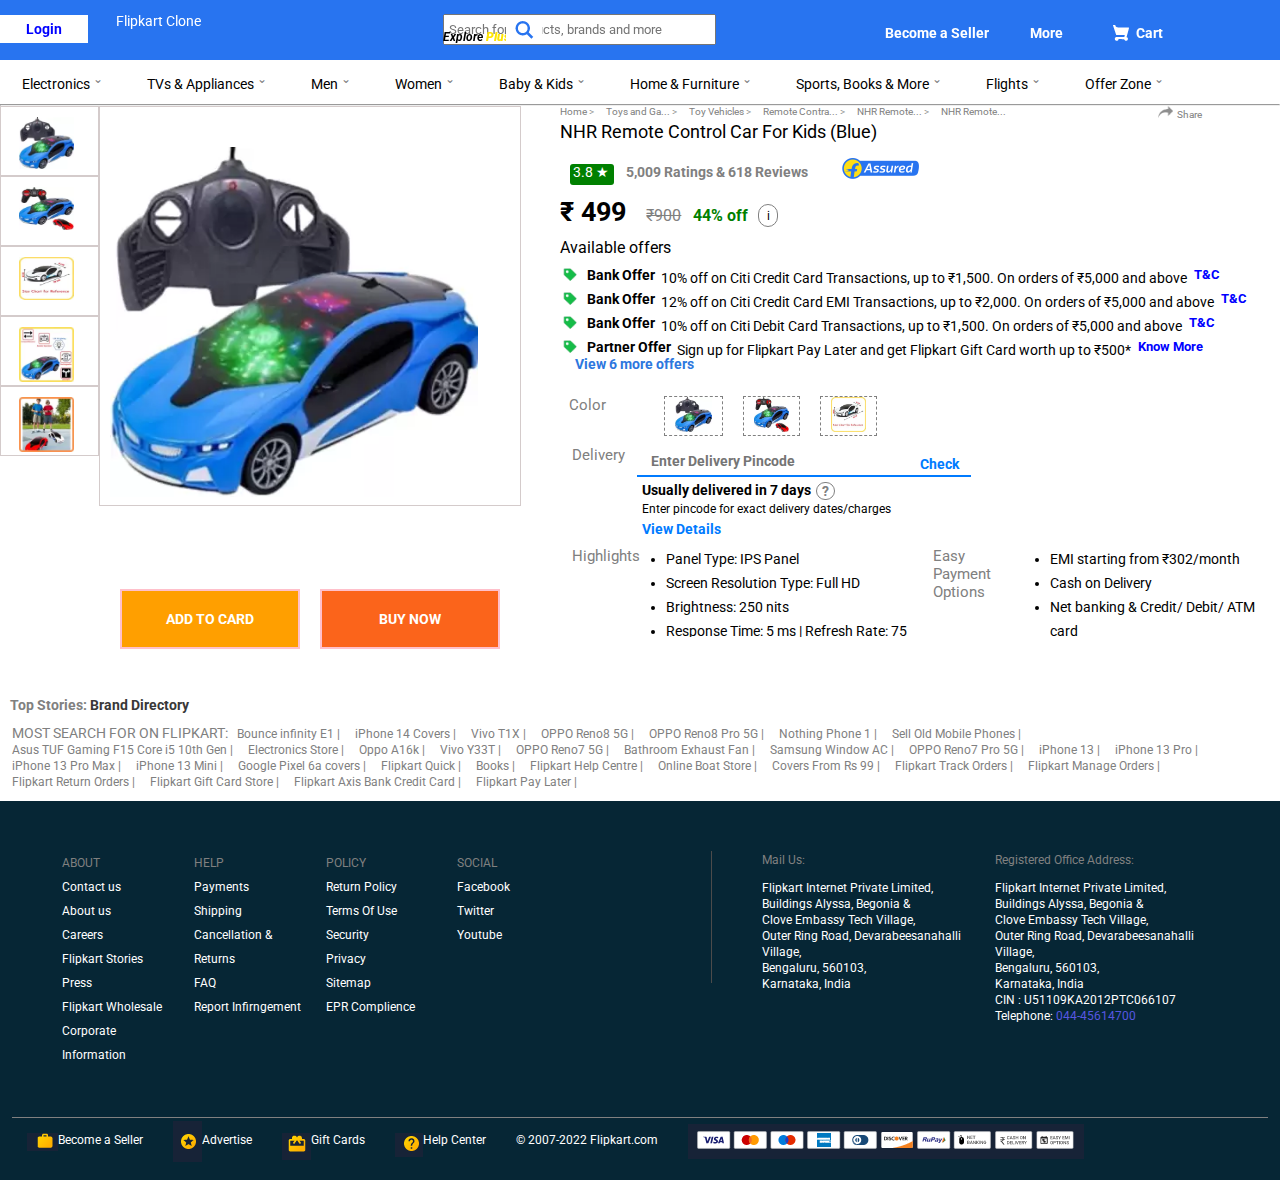
<file: view-toy.html>
<!DOCTYPE html>
<html lang="en">

<head>
    <meta charset="UTF-8">
    <meta http-equiv="X-UA-Compatible" content="IE=edge">
    <meta name="viewport" content="width=device-width, initial-scale=1.0">
    <title>this is flipkart clone</title>
    <link rel="stylesheet" href="CSS/view.css">
    <link rel="stylesheet" href="CSS/view-utils.css">
    <link rel="stylesheet" href="CSS/viewimg.css">
    <link rel="stylesheet" href="CSS/view-img-mq.css">
    <link rel="stylesheet" href="CSS/view-img-mq2.css">
    <link rel="stylesheet" href="CSS/view-img-mq3.css">
    <link rel="stylesheet" href="CSS/view-img-mq4.css">
    <link href="https://fonts.googleapis.com/css2?family=Roboto:wght@300;400&display=swap" rel="stylesheet">


</head>

<body>
    <nav class="navbar">
        <div class="container">
            <div class="right">
                <ul>
                    <li>Become a Seller </li>
                    <li>More</li>
                    <li><img id="tokri" src="img/tokri.png" alt=""> Cart</li>
                </ul>
            </div>
            <div class="mid">
                <button type="Login">Login</button>
            </div>
            <div id="searchicon" class="mid1">
                <label for="Search"></label>
                <input type="Search" title="Search for products, brands and more"
                    placeholder="Search for products, brands and more">
                <img src="img/search.png" alt="">


            </div>
            <div class="left">
                <Span>Flipkart Clone</Span>
                <a href="#">Explore <b>Plus</b></a>
            </div>
        </div>
    </nav>
    <section>
        <ul class="material" id="mate">
            <li><span>Electronics</span> <sup>&#x2304;</sup></li>
            <li><span>TVs & Appliances</span> <sup>&#x2304;</sup> </li>
            <li><span>Men</span> <sup>&#x2304;</sup></li>
            <li><span>Women</span> <sup>&#x2304;</sup></li>
            <li><span>Baby & Kids</span> <sup>&#x2304;</sup></li>
            <li><span>Home & Furniture</span> <sup>&#x2304;</sup></li>
            <li><span>Sports, Books & More</span> <sup>&#x2304;</sup></li>
            <li><span>Flights</span> <sup>&#x2304;</sup></li>
            <li><span>Offer Zone</span> <sup>&#x2304;</sup></li>
        </ul>
        <hr>
    </section>


    <section class="frontend">
        <div class="monimg">
            <div class="led-sm">
                <div class="led-sm2">
                    <div class="shortimg"> <img src="img2/cam-sm1.webp" alt=""></div>
                    <div class="shortimg samsung-led4"> <img src="img2/car-sm2.webp" alt=""></div>
                    <div class="shortimg samsung-led4"> <img src="img2/car-sm3.webp" alt=""></div>
                    <div class="shortimg"> <img src="img2/car-sm4.webp" alt=""></div>
                    <div class="shortimg"> <img src="img2/car-sm5.webp" alt=""></div>
                    <!-- <div>
                        <button id="view-img" type="button">button</button>
                    </div> -->
                    <!-- <div id="overflow-hide">
                        <div class="shortimg"> <img src="img2/bnq-sm-5.webp" alt=""></div>
                    </div> -->
                </div>

                <div class="sam-large">
                    <div class="image-large lg-img-car"> <img src="img2/car-lg.webp" alt=""> </div>
                    <div class="buttons">
                        <button class="buynow">ADD TO CARD</button>
                        <button class="buynow">BUY NOW</button>
                    </div>
                </div>
            </div>

            <!-- right div starts here  -->
            <div class="led-large">
                <div class="ledger">

                    <a href="#" class="home-ledger">Home ></a>
                    <a href="#" class="home-ledger">Toys and Ga... ></a>
                    <a href="#" class="home-ledger">Toy Vehicles ></a>
                    <a href="#" class="home-ledger">Remote Contra... ></a>
                    <a href="#" class="home-ledger">NHR Remote... ></a>
                    <a href="#" class="home-ledger">NHR Remote...</a>
                    <a href="#" class="home-ledger share-img"><img src="img2/shareimg.png" alt="">&nbsp; Share</a>
                </div>


                <span>NHR Remote Control Car For Kids (Blue)</span>


                <div class="rating">
                    <div id="star">3.8 &#x2605;</div>
                    <Div id="reviews">5,009 Ratings & 618 Reviews</Div>
                    <div id="fassured"><img src="img2/fassured.PNG" alt=""></div>
                </div>


                <div class="led-amt">
                    <div class="led-rt">&#8377; 499</div>
                    <div class="led-ct-rt"><s> &#8377;900</s></div>
                    <div class="led-rt-off">44% off</div>
                    <div class="led-detail" data-container="body" data-toggle="tooltip" data-placement="bottom"
                        title="Selling Price ₹ 8,699 ">i</div>
                </div>

                <div class="av-offers">Available offers</div>
                <div class="emi-offers">
                    <div class="bank-offer"><img src="img2/bankoffer.png" alt="">Bank Offer &nbsp; <p> 10% off on Citi
                            Credit Card Transactions, up to ₹1,500. On orders of ₹5,000 and above<span id="tc">
                                T&C</span> </p>
                    </div>
                    <div class="bank-offer"><img src="img2/bankoffer.png" alt="">Bank Offer &nbsp; <p> 12% off on Citi
                            Credit Card EMI Transactions, up to ₹2,000. On orders of ₹5,000 and above<span id="tc">
                                T&C</span></p>
                    </div>
                    <div class="bank-offer"><img src="img2/bankoffer.png" alt="">Bank Offer &nbsp; <p> 10% off on Citi
                            Debit Card Transactions, up to ₹1,500. On orders of ₹5,000 and above<span id="tc">
                                T&C</p>
                    </div>
                    <div class="bank-offer"><img src="img2/bankoffer.png" alt="">Partner Offer &nbsp; <p> Sign up for
                            Flipkart Pay Later and get Flipkart Gift Card worth up to ₹500*<span id="tc"> Know
                                More</span></p>
                    </div>




                    <div id="more">
                        <div class="bank-offer"><img src="img2/bankoffer.png" alt="">Partner Offer &nbsp; <p> Buy this
                                product and get upto ₹500 off on Flipkart Furniture<span id="tc"> Know More</span></p>
                        </div>
                        <div class="bank-offer"><img src="img2/bankoffer.png" alt="">Bank Offer &nbsp; <p> 10% off on
                                ICICI
                                Bank Credit Card EMI Transactions, up to ₹2,000. On orders of ₹5,000 and above<span
                                    id="tc"> T&C</span> </p>
                        </div>
                        <div class="bank-offer"><img src="img2/bankoffer.png" alt="">Bank Offer &nbsp; <p> 10% off on
                                Kotak
                                Bank Credit Card Transactions, up to ₹1,500. On orders of ₹5,000 and above<span id="tc">
                                    T&C</span></p>
                        </div>
                        <div class="bank-offer"><img src="img2/bankoffer.png" alt="">Bank Offer &nbsp; <p> 12% off on
                                Kotak
                                Bank Credit Card EMI Transactions, up to ₹2,000. On orders of ₹5,000 and above<span
                                    id="tc"> T&C</span></p>
                        </div>
                        <div class="bank-offer"><img src="img2/bankoffer.png" alt="">Bank Offer &nbsp; <p> 10% off on
                                ICICI
                                Bank Credit Card EMI Transactions, up to ₹2,000. On orders of ₹5,000 and above<span
                                    id="tc"> T&C</span></p>
                        </div>
                        <div class="bank-offer"><img src="img2/bankoffer.png" alt="">Bank Offer &nbsp; <p> Extra ₹1,000
                                off
                                on Citi Credit Card (incl. EMI txns) on net cart value of ₹29,999 and above<span
                                    id="tc"> T&C</span></p>
                        </div>
                        <div class="bank-offer"><img src="img2/emistart.PNG" alt="">
                            <p> EMI starting from ₹302/month<span id="tc"> View Plans ></span></p>
                        </div>
                    </div>
                    <span class="view-btn">
                        <button onclick="myFunction()" id="myBtn">View 6 more offers</button>
                    </span>
                </div>


                <div class="dis-si-co toys-width">
                    <div class="dis-size dis-col">Color</div>
                    <div class="led-st-img">
                        <img src="img2/cam-sm1.webp" alt="">
                    </div>
                    <div class="led-st-img">
                        <img src="img2/car-sm2.webp" alt="">
                    </div>
                    <div class="led-st-img">
                        <img src="img2/car-sm3.webp" alt="">
                    </div>
                </div>

                <div class="deliver-pos">
                    <div class="delivery dis-size">Delivery</div>
                    <div class="del-check">
                        <input type="text" size="6" class="input-num" placeholder="Enter Delivery Pincode"> <a
                            href="#">Check</a>
                    </div>

                </div>

                <div class="us-del">
                    Usually delivered in 7 days <p>?</p>
                </div>
                <div class="ent-pin">
                    Enter pincode for exact delivery dates/charges
                </div>
                <a href="#" class="vie-det">View Details</a>



                <div class="high-pay">
                    <div class="dis-size">Highlights</div>
                    <div class="pane-ul">
                        <ul>
                            <li>Panel Type: IPS Panel</li>
                            <li>Screen Resolution Type: Full HD</li>
                            <li>Brightness: 250 nits</li>
                            <li>Response Time: 5 ms | Refresh Rate: 75 Hz</li>
                            <li>HDMI Ports - 1</li>
                        </ul>
                    </div>

                    <div class="dis-size">Easy Payment <br> Options</div>
                    <div class="pane-ul">
                        <ul>
                            <li>EMI starting from ₹302/month</li>
                            <li>Cash on Delivery</li>
                            <li>Net banking & Credit/ Debit/ ATM card</li>
                            <a href="#" class="vie-det2">View Details</a>

                        </ul>
                    </div>
                </div>

                <div class="tech-seller">
                    <div class="dis-size">Seller</div>
                    <div class="omnitech">OmniTechRetail<div id="star" class="strom">4.6 &#x2605;</div>
                    </div>

                </div>

                <div class="pane-ul cashemi">
                    <ul>
                        <li>7 day seller replacement policy/brand assistance for device issues* &nbsp; <p>?</p>
                        </li>
                        <li>GST invoice available &nbsp; <p>?</p>
                        </li>
                        <a href="#" class="vie-det2">See other sellers</a>

                    </ul>
                </div>


                <div class="des-detail">
                    <div class="dis-size">Descripton</div>
                    <div class="para1">

                        With its unique 3-sided borderless design, this Samsung monitor provides an impeccable
                        multi-monitor arrangement experience. The uniformity in maintaining the colour distribution
                        throughout the screen makes it comfortable for watching the content from any corner of the room.
                        AMD Radeon FreeSync maintains a fast refresh rate and avoids visual tearing. Furthermore, the
                        Eye comfort technology of this monitor reduces strain on the eyes and yields efficient
                        computing. Multiple connectivity options in this monitor make it convenient to work under
                        pressure.
                    </div>

                </div>

                <h1 class="product-des">
                    Product Descripton
                </h1>
                <div class="un-terri">
                    <div class="un-terri-img">
                        <img src="img2/un-img.webp" alt="">
                    </div>
                    <div class="unique-des">
                        <span>Unique Design</span>
                        <p>This Samsung monitor boasts a 3-sided borderless display that brings out the aesthetic appeal
                            of the room. The screens in a multi-monitor arrangement line up flawlessly for an almost
                            gapless vision with no interruptions.</p>
                    </div>
                </div>



                <div class="un-terri">
                    <div class="unique-des">
                        <span>Terrific Clarity</span>
                        <p>The IPS panel in this monitor maintains colour vibrancy and clarity throughout the whole
                            screen. Even with a large display, tones and hues seem to be real from almost any angle,
                            with no colour bleaching. This way, you can sit wherever you want and still enjoy a
                            full-fledged technicolour experience..</p>
                    </div>
                    <div class="un-terri-img">
                        <img src="img2/terrific.webp" alt="">
                    </div>
                </div>

                <div class="view-all-ft">
                    <a href="#">View all features</a>
                </div>


                <h1 class="product-des">
                    Specifications
                </h1>





                <div class="general-info">
                    <div class="gen">General</div>
                    <div class="model-dtls">
                        <table>
                            <tbody>
                                <tr>
                                    <td>Model Name</td>
                                    <td>LF22T354FHWXXL</td>
                                </tr>
                            </tbody>
                            <tbody>
                                <tr>
                                    <td>Color</td>
                                    <td>Black</td>
                                </tr>
                            </tbody>
                            <tbody>
                                <tr>
                                    <td>Display</td>
                                    <td>55.88 cm (22 inch) LED Backlit Display </td>
                                </tr>
                            </tbody>
                            <tbody>
                                <tr>
                                    <td>Panel Type </td>
                                    <td>IPS Panel </td>
                                </tr>
                            </tbody>
                            <tbody>
                                <tr>
                                    <td>Resolution</td>
                                    <td>1920 x 1080 pixels</td>
                                </tr>
                            </tbody>
                            <tbody>
                                <tr>
                                    <td>Screen Resolution Type</td>
                                    <td>Full HD</td>
                                </tr>
                            </tbody>
                            <tbody>
                                <tr>
                                    <td>Sales Package</td>
                                    <td>1 Monitor, Power Cable</td>
                                </tr>
                            </tbody>
                            <tbody>
                                <tr>
                                    <td>Screen Form Factor</td>
                                    <td>Flat</td>
                                </tr>
                            </tbody>
                        </table>
                    </div>
                </div>
                <div id="more2">


                    <div class="general-info">
                        <div class="gen">Display Features</div>
                        <div class="model-dtls">
                            <table>
                                <tbody>
                                    <tr>
                                        <td>Number of Colors</td>
                                        <td>16.7 m Colors</td>
                                    </tr>
                                </tbody>
                                <tbody>
                                    <tr>
                                        <td>Maximum Refresh Rate</td>
                                        <td>75 Hz (Analog)</td>
                                    </tr>
                                </tbody>
                                <tbody>
                                    <tr>
                                        <td>Aspect Ratio</td>
                                        <td>16:9</td>
                                    </tr>
                                </tbody>
                                <tbody>
                                    <tr>
                                        <td>Contrast Ratio</td>
                                        <td>1000:1</td>
                                    </tr>
                                </tbody>
                                <tbody>
                                    <tr>
                                        <td>Horizontal Viewing Angle</td>
                                        <td>178° (2D)</td>
                                    </tr>
                                </tbody>
                                <tbody>
                                    <tr>
                                        <td>Vertical Viewing Angle</td>
                                        <td>178° (2D)</td>
                                    </tr>
                                </tbody>
                                <tbody>
                                    <tr>
                                        <td>Response Time</td>
                                        <td>5 ms</td>
                                    </tr>
                                </tbody>
                                <tbody>
                                    <tr>
                                        <td>Brightness</td>
                                        <td>250 nits (2D)</td>
                                    </tr>
                                </tbody>
                                <tbody>
                                    <tr>
                                        <td>Color Gamut</td>
                                        <td>NTSC, 72%</td>
                                    </tr>
                                </tbody>
                                <tbody>
                                    <tr>
                                        <td id="other-display">Other Display Features</td>
                                        <td>Synchronized Action with FreeSync, Refresh Rate: 75 Hz Max, Flicker Free
                                            Gaming Experience, Connect to More With Both HDMI and D-sub Ports, Multiple
                                            Devices can be Plugged Straight into Your Monitor for Complete Flexibility.
                                            1.67M Colors</td>
                                    </tr>
                                </tbody>
                            </table>
                        </div>
                    </div>
                </div>
                <div class="view-btn2">
                    <button onclick="myFunction2()" id="myBtn2">Read More</button>
                </div>


                <div class="rat-rev">
                    <div class="rating">
                        <span>Ratings & Reviews</span>
                        <div>
                            <button id="rate-product">Rate Product</button>
                        </div>
                    </div>

                    <div class="rating-item">
                        <div class="item-rev">
                            <div class="item-star">
                                4.4 &#x2605;
                            </div>
                            <div class="item-rrs">
                                5036 Ratings & <br>
                                621 Reviews
                            </div>
                        </div>

                        <div class="rev-marks">
                            <ul>
                                <li>5 &#x2605; <p id="line" style="background-color: rgb(61, 183, 61);"></p><span
                                        id="rate-fontsz">3267</span> </li>
                                <li>4 &#x2605;<p id="line" style="background: linear-gradient( to right, rgb(61, 183, 61)0%, rgb(61, 183, 61)50%,  #f5f2f2 50%,   #f5f2f2 100%
                              );"></p><span id="rate-fontsz">1158</span></li>
                                <li>3 &#x2605;<p id="line" style="background: linear-gradient( to right, rgb(61, 183, 61)0%, rgb(61, 183, 61) 30%,  #f5f2f2 30%,   #f5f2f2 100%
                                    );"></p><span id="rate-fontsz">263</span></li>
                                <li>2 &#x2605;<p id="line" style="background: linear-gradient( to right, orange 0%, orange 10%,  #f5f2f2 10%,   #f5f2f2 100%
                                    );"></p><span id="rate-fontsz">32</span></li>
                                <li>1 &#x2605;<p id="line" style="background: linear-gradient( to right, red 0%, red 40%,  #f5f2f2 40%,   #f5f2f2 100%
                                    );"></p><span id="rate-fontsz">327</span></li>
                            </ul>
                        </div>

                    </div>
                </div>

                <div class="buy-review">
                    <div class="must-by">
                        <div id="star" style="width: 3.4%;">5&#x2605;</div>
                        <div class="buy-must">
                            Must buy!
                        </div>
                    </div>
                    <p class="buy-desc">
                        Amazing monitor, totally worth the price, has a modern look and very thin bezels…colours are
                        vibrant as well…delivered in just 2 days …loved it
                    </p>
                    <div class="client">
                        <div class="client-details">
                            Pranit Reke Certified Buyer, Karad May, 2021
                        </div>
                        <div class="like-dislike">
                            <img src="img2/like.png" alt=""><span>328</span>
                            <img src="img2/dislike.png" alt=""><span>61</span>
                            <span>&#11163;</span>
                        </div>

                    </div>
                </div>


                <div class="buy-review">
                    <div class="must-by">
                        <div id="star" style="width: 3.4%;">5&#x2605;</div>
                        <div class="buy-must">
                            Perfect Product !
                        </div>
                    </div>
                    <p class="buy-desc">
                        It's a very good product has good clarity, adequate refresh rate and is pretty reasonable
                        priced. I want to specifically mention that though this does not have height adjustment,but
                        INCLUDES TILT ADJUSTMENT. Please check for screws in the cavity of the notch in the stand you
                        are attaching to the back of the monitor.,( They are under a black tape sometimes) else
                        everything is worth the money
                    </p>
                    <div class="client">
                        <div class="client-details">
                            Pranit Reke Certified Buyer, Karad May, 2021
                        </div>
                        <div class="like-dislike">
                            <img src="img2/like.png" alt=""><span>328</span>
                            <img src="img2/dislike.png" alt=""><span>61</span>
                            <span>&#11163;</span>
                        </div>

                    </div>
                </div>

                <div id="more3">
                    <div class="buy-review">
                        <div class="must-by">
                            <div id="star" style="width: 3.4%;">5&#x2605;</div>
                            <div class="buy-must">
                                Perfect Product !
                            </div>
                        </div>
                        <p class="buy-desc">
                            It's a very good product has good clarity, adequate refresh rate and is pretty reasonable
                            priced. I want to specifically mention that though this does not have height adjustment,but
                            INCLUDES TILT ADJUSTMENT. Please check for screws in the cavity of the notch in the stand
                            you are attaching to the back of the monitor.,( They are under a black tape sometimes) else
                            everything is worth the money
                        </p>
                        <div class="client">
                            <div class="client-details">
                                Pranit Reke Certified Buyer, Karad May, 2021
                            </div>
                            <div class="like-dislike">
                                <img src="img2/like.png" alt=""><span>328</span>
                                <img src="img2/dislike.png" alt=""><span>61</span>
                                <span>&#11163;</span>
                            </div>

                        </div>
                    </div>

                    <div class="buy-review">
                        <div class="must-by">
                            <div id="star" style="width: 3.4%;">5&#x2605;</div>
                            <div class="buy-must">
                                Perfect Product !
                            </div>
                        </div>
                        <p class="buy-desc">
                            It's a very good product has good clarity, adequate refresh rate and is pretty reasonable
                            priced. I want to specifically mention that though this does not have height adjustment,but
                            INCLUDES TILT ADJUSTMENT. Please check for screws in the cavity of the notch in the stand
                            you are attaching to the back of the monitor.,( They are under a black tape sometimes) else
                            everything is worth the money
                        </p>
                        <div class="client">
                            <div class="client-details">
                                Pranit Reke Certified Buyer, Karad May, 2021
                            </div>
                            <div class="like-dislike">
                                <img src="img2/like.png" alt=""><span>328</span>
                                <img src="img2/dislike.png" alt=""><span>61</span>
                                <span>&#11163;</span>
                            </div>

                        </div>
                    </div>

                    <div class="buy-review">
                        <div class="must-by">
                            <div id="star" style="width: 3.4%;">5&#x2605;</div>
                            <div class="buy-must">
                                Perfect Product !
                            </div>
                        </div>
                        <p class="buy-desc">
                            It's a very good product has good clarity, adequate refresh rate and is pretty reasonable
                            priced. I want to specifically mention that though this does not have height adjustment,but
                            INCLUDES TILT ADJUSTMENT. Please check for screws in the cavity of the notch in the stand
                            you are attaching to the back of the monitor.,( They are under a black tape sometimes) else
                            everything is worth the money
                        </p>
                        <div class="client">
                            <div class="client-details">
                                Pranit Reke Certified Buyer, Karad May, 2021
                            </div>
                            <div class="like-dislike">
                                <img src="img2/like.png" alt=""><span>328</span>
                                <img src="img2/dislike.png" alt=""><span>61</span>
                                <span>&#11163;</span>
                            </div>

                        </div>
                    </div>
                </div>
                <div class="view-btn2">
                    <button onclick="myFunction3()" id="myBtn3">Read More</button>
                </div>










            </div>
        </div>




    </section>
































    <section id="directory" class="sub-directory" style="height: auto; padding:0 0; margin-right: 0;">
        <div id="most-searched">
            <div id="top-stories">Top Stories:<a href="#">Brand Directory</a></div>
        </div>







        <div id="searchonflipkart">
            <div class="brand-head">
                MOST SEARCH FOR ON FLIPKART: &nbsp;
                <div id="all-brands">
                    <a href="http://">Bounce infinity E1 |</a>
                </div>
                <div id="all-brands">
                    <a href="http://">iPhone 14 Covers |</a>
                </div>
                <div id="all-brands">
                    <a href="http://">Vivo T1X |</a>
                </div>
                <div id="all-brands">
                    <a href="http://">OPPO Reno8 5G |</a>
                </div>
                <div id="all-brands">
                    <a href="http://">OPPO Reno8 Pro 5G |</a>
                </div>
                <div id="all-brands">
                    <a href="http://">Nothing Phone 1 |</a>
                </div>
                <div id="all-brands">
                    <a href="http://">Sell Old Mobile Phones |</a>
                </div>
                <div id="all-brands">
                    <a href="http://">Asus TUF Gaming F15 Core i5 10th Gen |</a>
                </div>
                <div id="all-brands">
                    <a href="http://">Electronics Store |</a>
                </div>
                <div id="all-brands">
                    <a href="http://">Oppo A16k |</a>
                </div>
                <div id="all-brands">
                    <a href="http://">Vivo Y33T |</a>
                </div>
                <div id="all-brands">
                    <a href="http://">OPPO Reno7 5G |</a>
                </div>
                <div id="all-brands">
                    <a href="http://">Bathroom Exhaust Fan |</a>
                </div>
                <div id="all-brands">
                    <a href="http://">Samsung Window AC |</a>
                </div>
                <div id="all-brands">
                    <a href="http://">OPPO Reno7 Pro 5G |</a>
                </div>
                <div id="all-brands">
                    <a href="http://">iPhone 13 |</a>
                </div>
                <div id="all-brands">
                    <a href="http://">iPhone 13 Pro |</a>
                </div>
                <div id="all-brands">
                    <a href="http://">iPhone 13 Pro Max |</a>
                </div>
                <div id="all-brands">
                    <a href="http://">iPhone 13 Mini |</a>
                </div>
                <div id="all-brands">
                    <a href="http://">Google Pixel 6a covers |</a>
                </div>
                <div id="all-brands">
                    <a href="http://">Flipkart Quick |</a>
                </div>
                <div id="all-brands">
                    <a href="http://">Books |</a>
                </div>
                <div id="all-brands">
                    <a href="http://">Flipkart Help Centre |</a>
                </div>
                <div id="all-brands">
                    <a href="http://">Online Boat Store |</a>
                </div>
                <div id="all-brands">
                    <a href="http://">Covers From Rs 99 |</a>
                </div>
                <div id="all-brands">
                    <a href="http://">Flipkart Track Orders |</a>
                </div>
                <div id="all-brands">
                    <a href="http://">Flipkart Manage Orders |</a>
                </div>
                <div id="all-brands">
                    <a href="http://">Flipkart Return Orders |</a>
                </div>
                <div id="all-brands">
                    <a href="http://">Flipkart Gift Card Store |</a>
                </div>
                <div id="all-brands">
                    <a href="http://">Flipkart Axis Bank Credit Card |</a>
                </div>
                <div id="all-brands">
                    <a href="http://">Flipkart Pay Later |</a>
                </div>
            </div>
        </div>

        <footer class="footer">


            <div class="internet">

                <div class="super">

                    <div class="abouts">
                        <div class="about">ABOUT</div>
                        <a href="">Contact us</a>
                        <a href="">About us</a>
                        <a href="">Careers</a>
                        <a href="">Flipkart Stories</a>
                        <a href="">Press</a>
                        <a href="">Flipkart Wholesale</a>
                        <a href="">Corporate Information</a>
                    </div>



                    <div class="abouts">
                        <div class="about">HELP</div>
                        <a href="">Payments</a>
                        <a href="">Shipping</a>
                        <a href="">Cancellation & Returns</a>
                        <a href="">FAQ</a>
                        <a href="">Report Infirngement</a>
                    </div>




                    <div class="abouts">
                        <div class="about">POLICY</div>
                        <a href="">Return Policy</a>
                        <a href="">Terms Of Use</a>
                        <a href="">Security</a>
                        <a href="">Privacy</a>
                        <a href="">Sitemap</a>
                        <a href="">EPR Complience</a>
                    </div>



                    <div class="abouts">
                        <div class="about">SOCIAL</div>
                        <a href="">Facebook</a>
                        <a href="">Twitter</a>
                        <a href="">Youtube</a>
                    </div>


                    <div class="mailus">
                        <div class="register-mail">
                            <div class="flipmail">Mail Us:</div>
                            <p>
                                Flipkart Internet Private Limited,<br>

                                Buildings Alyssa, Begonia & <br>

                                Clove Embassy Tech Village, <br>

                                Outer Ring Road, Devarabeesanahalli Village,<br>

                                Bengaluru, 560103, <br>

                                Karnataka, India <br>
                            </p>
                        </div>
                        <div class="register-mail">
                            <div class="flipmail">Registered Office Address:</div>
                            <p>Flipkart Internet Private Limited, <br>

                                Buildings Alyssa, Begonia & <br>

                                Clove Embassy Tech Village, <br>

                                Outer Ring Road, Devarabeesanahalli Village, <br>

                                Bengaluru, 560103, <br>

                                Karnataka, India <br>

                                CIN : U51109KA2012PTC066107 <br>

                                Telephone: <span>044-45614700</span> </p>
                        </div>
                    </div>
                </div>

            </div>






            <div class="webend">
                <div class="seller">
                    <p> <img src="img/becomeseller.PNG" alt="">
                    <p> Become a Seller </p>
                    </p>
                </div>

                <div class="seller">
                    <p><img id="advert" src="img/advertise.PNG" alt="">
                    <p> Advertise</p>
                    </p>
                </div>

                <div class="seller">
                    <p><img src="img/gift cards.PNG" alt="">
                    <p> Gift Cards</p>
                    </p>
                </div>

                <div class="seller">
                    <p><img src="img/help.PNG" alt="">
                    <p> Help Center</p>
                    </p>
                </div>

                <div class="seller">
                    <p> &#xa9; 2007-2022 Flipkart.com</p>
                </div>

                <div class="seller" id="atm-img">
                    <p><img src="img/atm cards.PNG" alt=""></p>
                </div>
            </div>

        </footer>


































        <!-- <script src="index.js"></script> -->
        <script src="viewimg.js"></script>
</body>

</html>
</file>
<file: CSS/view.css>
body {
    overflow-x: hidden;
}

* {

    box-sizing: border-box;
    margin: 0;
    padding: 0;
    font-family: 'Roboto', sans-serif;

}

/* navbar css */
.navbar {
    background-color: #2874f0;
    /* border: 2px solid red; */
    height: 60px;
    padding-top: 20px;
    padding-right: 98px;
    position: -webkit-sticky;
    position: sticky;
    top: 0;
    z-index: 600;
}

.container {
    display: inline;
    position: relative;
    top: -12px;
}

#tokri {
    position: relative;
    top: 12px;
    cursor: pointer;
}

.right {
    text-decoration: none;
    text-align: right;
    display: block;
    flex-direction: row;
}

.navbar ul li {
    list-style: none;
    display: inline;
    margin: 22px;
    color: white;
    font-weight: bold;
    justify-content: center;
    text-align: center;
}

.mid {
    background: white;
    float: right;
    display: block;
    margin-right: 355px;
    float: inline-start;
    display: block;

}

.mid1 {
    display: block;
}

#searchicon img {
    /* justify-content: center; */
    position: relative;
    left: 690px;
    top: -31px;
    cursor: pointer;

}

input {
    padding: 8px 6px;
    width: 273px;
    margin-left: 455px;
    display: block;
    margin-top: -24px;
    /* border-radius: 12px; */
    text-align: left;
    justify-content: left;
    /* padding-left: 2px; */
    /* margin-left: 122px; */
}

button {
    color: blue;
    border: none;
    /* border: 2px solid black; */
    /* margin:auto; */
    padding: 7px 29px;
    background-color: white;
    cursor: pointer;
    margin-top: -27px;
    display: block;
    font-weight: bold;
    font-size: 15px;
}

.left {
    display: block;
    color: white;
    font-size: 16px;
    margin-top: -68px;
    margin-left: 318px;
}

span {
    font-size: 20px;

}

a {
    color: black;
    /* border: 2px solid red; */
    font-size: 12px;
    font-style: italic;
    margin-right: 12px;
    display: block;
    font-weight: bold;
    text-decoration: none;
}

b {
    color: #ffe500;
}

.material {
    /* background-color: green; */
    display: flex;
    list-style: none;
    font-size: 14px;
    /* margin:0px 10px; */
}

span {
    font-weight: normal;
    font-size: 14px;
    /* border: 2px solid red; */
    justify-content: center;
    text-align: center;
}


.material li {
    padding: 12px 32px;
    display: block;
    cursor: pointer;
}

.material li img {
    width: 64px;
    height: 56px;
}

.offer img {
    width: 1368px;
    height: 236px;
}

#viewall {
    /* display: block; */
    /* border: 2px solid green; */
    width: 17%;
    height: 300px;
    /* overflow-x: hidden;
overflow-x: auto; */
    /* scroll-direction: horizontal; */

}

#viewall p {
    font-size: 30px;
    position: relative;
    top: 40px;
    left: 12px;
    text-align: center;
    /* font-weight: bold; */
}

#viewall img {
    position: relative;
    top: 90px;
}

#viewall button {
    background-color: blue;
    color: white;
    padding: 10px 12px;
    position: relative;
    top: 30%;
    left: 37%;
}

.item {
    width: 110%;
    /* overflow: hidden; */
    display: flex;
    /* display: block; */
    transform: rotate(180);
}
.overflow{
    overflow: hidden;
    scroll-behavior: smooth;
}
.internal{
    width: auto;
    display: inline-block;
}
#add{
    border: 2px solid green;
    width: 25%;
    height:auto;  
    height: 304px;
    
}
#right-button{
    border:0.5px solid gray; 
    /* border: 6px solid green;  */
    position: relative;
    right: 133px;
    /* bottom: 127px; */
    color: black;
    width: 24px;
    height: 110px;
    font-size: 44px;
    border-radius: 10px;
    background-color: white;
    top: 67px;
}
#right-button2{
    border:0.5px solid gray; 
    /* border: 6px solid green;  */
    position: relative;
    right: 133px;
    /* bottom: 127px; */
    color: black;
    width: 24px;
    height: 110px;
    font-size: 44px;
    border-radius: 10px;
    background-color: white;
    top: 67px;
}
#right-button3{
    border:0.5px solid gray; 
    /* border: 6px solid green;  */
    position: relative;
    right: 133px;
    /* bottom: 127px; */
    color: black;
    width: 24px;
    height: 110px;
    font-size: 44px;
    border-radius: 10px;
    background-color: white;
    top: 67px;
}
#left-button{
    z-index: 200;
     border:0.5px solid gray; 
     position: relative;
     top: 74px;
     color: black;
     width: 24px;
     height: 110px;
     font-size: 44px;
     border-radius: 10px;
     background-color: white;
     
}
#left-button2{
    z-index: 200;
     border:0.5px solid gray; 
     position: relative;
     top: 74px;
     color: black;
     width: 24px;
     height: 110px;
     font-size: 44px;
     border-radius: 10px;
     background-color: white;
     
}#left-button3{
    z-index: 200;
     border:0.5px solid gray; 
     position: relative;
     top: 74px;
     color: black;
     width: 24px;
     height: 110px;
     font-size: 44px;
     border-radius: 10px;
     background-color: white;
     
}
#content{
    scroll-behavior: smooth;
}
#content3{
    scroll-behavior: smooth;
}

#add img {
   
    width: 100%;
    float: right;
    height: 100%;

}

.computer {
    position: relative;
    left: 72px;
    /* overflow-wrap: normal; */
    padding: 12px;
    cursor: pointer;
    transition: transform .2s;
    overflow: hidden;
    /* border: 2px solid red; */
}

.computer:hover {
    overflow: hidden;
    transform: scale(1.05);
}

.itemname {
    font-size: 15px;
    position: relative;
    left: 130px;

    padding-top: 12px;
    /* border: 2px solid red; */
    width: 60%;

}

.goods {
    /* border: 2px solid red; */
    position: relative;
    left: 152px;

}

#monitor {
    position: relative;
    left: 151px;
    top: 12px;
}

.from {
    margin-top: 10px;
    color: green;
    width: 53%;
    justify-content: center;
    align-items: center;
    align-self: center;
    position: relative;
    left: 20px;
    float: right;
    /* border-color: 2px solid red; */
    /* overflow: hidden; */
    /* border: 2px solid red; */
}

#from {
    position: relative;
    top: 12px;
    left: 70px;
    /* border: 2px solid red; */
    text-align: center;
}

.dell {
    position: relative;
    top: -7px;
}

.toprated {
    margin-top: 8px;
    width: 35%;
    /* border: 2px solid red; */
    justify-content: center;
    color: gray;
    text-align: center;
    /* display: inline-block; */
    float: right;
}

.cycle {
    /* height: 48%; */
    /* width: 90%; */
    margin-top: 25px;
    margin-bottom: 30px;
}

.Premium {

    /* border: 2px solid red; */
    width: 90%;
    /* padding-left: 30px; */
    margin-left: -20px;
    justify-content: center;

}

.gym {
    position: absolute;
    top: 0;
    /* border: 3px solid blue; */
    padding-top: 0;
}

.baby {
    width: 70%;
    /* border: 2px solid red; */
    justify-content: right;
    text-align: right;
}

.caps {
    width: 70%;
    text-align: center;
}

.jeans {
    width: 90%;
    text-align: right;
}

.menjeans {
    width: 50%;
    /* position: relative; */
    /* top: 0;
    left: 12px; */
    /* border: 3px solid blue; */
    padding-top: 0;
    position: relative;
    left: 125px;
    top: 12px;
}

.sweatshirts {
    width: 70%;
    /* border: 2px solid red; */
    text-align: center;
}

.hero {
    /* border: 2px solid red; */
    position: relative;
    left: 10px;
    width: 85%;
    justify-content: right;
    text-align: right;
}

.my-class {
    width: 100px;
    /* border: 2px solid red; */
    position: relative;
    left: -20px;
}

.y-class {
    /* border: 2px solid red; */
    width: 90%;
    position: relative;
    left: 32px;
}

.Winter {
    height: 70%;
}
</file>
<file: CSS/view-utils.css>
#directory{
    margin-top: 60px;
    /* border: 2px solid red; */
    padding:0 22px;
    margin-right: 12px;
    height: 1560px;
    background-color: #fff;
}
#top-stories{
    font-size: 14px;
    font-weight: bold;
    color: gray;
    display: flex;
    
}
#top-stories a{
    font-size: 14px;
    justify-content: center;
    /* padding-top: 2px; */
    padding-left: 3px;
    font-weight: bold;
    font-style: normal;
    color: rgb(57, 56, 56);
}
.brand-head{
    padding-top: 12px;
    color: gray;
    font-size: 14px;
    /* border: 2px solid green; */
    width: 100%;
    align-items: center;
    height: auto;
    
}
.brand-head a{
    
    /* margin-left: -8px; */
    font-weight: normal;
    font-style: normal;
    color: gray;  
}
#all-brands{
display: inline-block;
}
.overall{
    margin-left: -40px;
}
.offerzone{
/* border: 2px solid red; */
overflow: hidden;
background-color: white;
z-index: 300;
}

.Headphones{
height: 180px;
}
.top_value{
    /* border: 2px solid red; */
    position: relative;
    left: 18px;
    width: 50%;
    margin-left: 112px;
}

.remote{
    border: 2px solid red;
    width: 20%;
}
.photosize{
    /* border: 2px solid red; */
    width: 11rem;
    margin-left: -22px;
}
.coffee{
    /* border: 2px solid red; */
    margin-left: -38px;
    margin-right: 10px;
}
.baby-gear{
    /* border: 2px solid red; */
    width: 7rem;
    margin-right: -24px;
}
.coffee-rate{
    margin-right: 44px;
}
.category{
    font-size: 14px;
    /* border: 2px solid red; */
    width: 9rem;
    margin-right: -33px;
}
.h-py{
    /* border: 2px solid red; */
    margin-right: -53px;
}
.Nescafe{
    /* border: 2px solid red; */
    width: 11rem;
    position: relative;
    left: -23px;
}





/* Desciption */
h1{
    padding-top: 42px;
    font-size: 16px;
    margin-bottom: 10px;
    font-weight: bold;
    color: gray;
}
.commerce{
    font-size: 11px;
     color: gray;
}
h2{
    padding-top: 22px;
    font-size: 14px;
    margin-bottom: 10px;
    font-weight: bold;
    color: gray; 
}
.destination1{
    margin-bottom: -21px;   
}




/* FOOTER  */
.footer{
    /* border: 2px solid blue; */
    background-color: rgb(6, 38, 53);
    height: auto;
    width: auto;
    padding-left: 0;
    margin-left: 0;
}

.internet{
    /* margin: 0 20px; */
    padding: 50px;
    /* border: 2px solid darkgreen; */
    /* line-height: 1.5rem; */

}

.super{
    padding: 0 12px;
    /* line-height: 2rem; */
    /* border: 2px solid firebrick; */
    /* display: grid;
    grid-template-rows: 4fr 4fr 4fr; */
display: flex;
}
.abouts{
    /* margin: 12px 0; */
    width: 152px;
    /* border: 2px solid darkgrey; */
    line-height: 1.5rem;
    color: gray;
    font-size: 12px;
}
.abouts a{
    color: white;
    font-weight: normal;
    font-style: normal;
}
.abouts a:hover{
    text-decoration: underline;
    
}
.mailus{
    padding-top: 0;
    display: flex;
    margin-left: 122px;
    padding-left: 40px;
    /* border: 2px solid yellow; */
    border-left: 0.5px solid rgb(76, 75, 75);
    /* line-height: 12px; */
    height: 132px;
    width: 50%;
}
.register-mail{
    position: relative;
    bottom: 9px;
    padding-bottom: 12px;
    margin-top: 1px;
    height: auto;
    line-height: 1rem;
    /* border:2px solid fuchsia; */
    margin: 10px;
}
.flipmail{
    margin-bottom: 12px;
    color: gray;
    font-weight: normal;
    font-style: normal;
    font-size: 12px;
}
.register-mail p{
    color: white;
    font-weight: normal;
    font-style: normal;
    font-size: 12px;
}
.register-mail span{
    font-size: 12px;
    color: rgb(87, 87, 225);
}


.webend{
    border-top: 1px solid gray;
    display: flex;
    margin: 0 12px;
    padding:15px 0;
}


.seller{
    display: flex;
    color: white;
    /* border: 1px solid greenyellow; */
    height: 32px;
    /* align-items: center; */
    /* justify-content: center; */
    text-align: center;
    align-self: center;
    font-size: 14px;
    padding: 0 25px;
}

#advert{
    position: relative;
bottom: 12px;
}
#atm-img{
    position: relative;
    bottom: 9px;
}
</file>
<file: CSS/viewimg.css>
sup{
    color: gray;
    cursor: pointer;
}
sup:hover{
    color: blue;
    font-weight: bold;
}
#mate li{
    cursor: pointer;
}
#mate li:hover{
    color: blue;
    font-weight: bold;
}
.frontend{
    /* border: 2px solid red; */
    height: auto;
    
}
.monimg{
    /* border: 2px solid blueviolet; */
    width: 100%;
    height: 50%;
   display: flex;
}
.led-sm{
    /* border: 2px solid saddlebrown; */
    width: 40%;
    height: 70%;
    display: flex;
    /* position: fixed; */
    /* position: sticky; */
}
.led-sm2{
    /* border: 2px solid darkblue; */
    height: 355px;
    /* overflow: hidden; */
    width: 18%;
}


.sam-large{
    border:0.5px solid rgb(212, 203, 203) ;
    padding: 40px 10px 1px 10px;
    cursor: pointer;
    /* position: fixed; */
    /* border: 2px solid royalblue; */
    height: 400px;
    /* display: flex; */
}
.led-large{
    /* border: 2px solid gold; */
    overflow-y: hidden;
/* overflow-x: hidden; */
    height:531px;
    scroll-behavior: smooth;
    overflow: scroll;
    width: 60%;
    padding-left: 10px;
    
}
.led-large::-webkit-scrollbar{
    display: none;
}


.shortimg{
    border:0.5px solid rgb(212, 203, 203) ;
    /* border: 2px solid teal; */
    height: 70px;
    cursor: pointer;
    justify-content: center;
    padding: 10px;
    /* margin: 10px; */
    padding-left: 18px;
}
.shortimg img{
    padding-bottom: 5px;
    width: 80%;
    justify-content: center;
}

.shortimg:hover{
    
    border: 2px solid blue;
}
.samsung-led4 img{
    height: 100%;
    width: 80%;
}
.buttons{
    display: flex;
    /* border: 2px solid red; */
    padding-top: 88px;
    /* padding-left: 44px; */
    /* margin: 10px; */
}
.buynow{
    border: 2px solid pink;
    margin: 0 10px;
    background-color: #ff9f00;
    color: white;
    height: 60px;
    width: 180px;
}

.buynow:nth-child(2){
    background-color: #fb641b;
}
.ledger{
    font-weight: normal;
    font-style: normal;
    display: flex;
}
.home-ledger{
    color: gray;
    font-weight: normal;
    font-style: normal; 
}
.home-ledger img{
    height: 12px;
    width: 15px;
}
.share-img{
    margin-right: 0;
    margin-left: 160px;
    font-size: 14px;
}
.led-large span{
/* border: 2px solid greenyellow; */
line-height: 1.5rem;
font-size: 18px;
}
.rating{
    /* border: 2px solid teal; */
    height: 22px;
    display: flex;
    margin-top: 7px;
}
#star{
    cursor: pointer;
    font-size: 14px;
    padding-top: -5px;
    /* border: 2px solid red; */
    width: 44px;
    height: 21px;
    padding-left: 3px;
    background-color: green;
    color: white;
    border-radius: 3px;
}
#reviews{
    cursor: pointer;
    padding-left: 12px;
    color: gray;
    font-size: 14px;
    font-weight: bold;
}
#fassured{
    /* border: 2px solid red; */
    margin-left: 30px;
    margin-bottom: 10px;
    padding-bottom: 10px;
}
#fassured img{
    /* margin-bottom: 10px; */
    margin-top: -8px;
}
.led-amt{
    display: flex;
    /* border: 2px solid red; */
    margin: 10px 0;
}
.led-rt{
    margin-right: 20px;
    font-size: 27px;
    font-weight: bold;
}
.led-ct-rt{
/* border: 2px solid green; */
text-align: center;
padding-top: 10px;
color: gray;
}
.led-rt-off{
    color: green;
    text-align: center;
padding-top: 10px;
padding-left: 12px;
font-weight: bold;
}
.led-detail{
    
    border: 1px solid gray;
    cursor: pointer;
    padding-left: 8px;
    margin-left: 10px;
    padding-right: 7px;
    padding-top: 4px;
    border-radius: 18px;
    font-size: 12px;
    height: 23px;
    margin-top: 8px;

}
.av-offers{
    padding-bottom: 10px;
}
.bank-offer{
    font-size: 14px;
    font-weight: bold;
    /* padding-top: 8px; */
    /* border: 2px solid red; */
/* height: 18px; */
display: flex;
line-height: 1rem;
}
.bank-offer p {
    font-weight: normal;
}
.bank-offer img{
    /* border: 2px solid green; */  
    width: 22px;
    margin-right: 5px;
    position: relative;
    bottom: 3px;
    height: 20px;
}
#more{
    display: none;
}
#more2{
    display: none;
}
#more3{
    display: none;
}
.view-btn button{
    /* border: 2px solid red; */
    color: rgb(45, 119, 222);
    padding-top: 20px;
    padding-left: 15px;

}

.view-btn2 button{
    border:0.5px solid rgb(220, 212, 212);
    width: 100%;
    text-align: left;
    margin-top: 0px;
    padding-bottom: 18px;
    color: rgb(45, 119, 222);
    padding-top: 20px;
    padding-left: 15px;


}

#tc{
    /* border: 2px solid red; */
    font-size: 13px;
    padding-left: 4px;
    cursor: pointer;
    position: relative;
    bottom: 4px;
    color: blue;
    font-weight: bold;

}
.sam-war{
    /* border: 2px solid aqua; */
    padding-top: 10px;
    display: flex;
}
#sam-font{
    margin-right: 50px;
    font-weight: bold;
    color: rgb(26, 26, 206);
    padding: 4px;
    border: 0.5px solid rgb(228, 228, 228);
}
#dom-war{
    margin-top: 8px;
    font-size: 14px;   
}
#know-more a{
    font-style: normal;
    color: rgb(0, 106, 255);
    margin-left: 10px;
    margin-top: 8px;
    font-size: 14px;
}
.dis-si-co{
    /* border: 2px solid green; */
    display: flex;
    padding-top: 8px;
}
.dis-size{
    padding: 0 12px;
    color: gray;
    /* font-weight: bold; */
    font-size: 15px;
}
.dis-col{
    padding-left: 10px;
    /* border: 2px solid red; */
    margin-left:151px;
}
.led-siz{
    border: 1px dotted gray;
    cursor: pointer;
    color: gray;
    height: 32px;
    /* padding-left: 10px; */
    margin:0 10px;
    padding: 2px;
    width: 63px;
    display: inline-block;
    
}
.led-siz:hover{
    border: 2px solid lightseagreen;
    color: lightseagreen;
}
.led-st-img{
border: 1px dashed gray;
cursor: pointer;
height: 40px;
margin: 10px;
/* margin-left: 10px; */
/* float:right; */
position: relative;
left: 90px;
bottom: 10px;
}
.led-st-img:hover{
    border: 2px solid lightseagreen;
}
.led-st-img img{
    height: 55px;
    position: relative;
    bottom: 10px;
    padding: 10px;
}
.deliver-pos{
    /* border: 2px solid black; */
    display: flex;
}
.del-check{
    display: flex;
    border-bottom: 2px solid rgb(0, 123, 255);;
    /* border: 2px solid green; */
}
input {
    padding: 8px 6px;
    width: 273px;
    margin-left: 455px;
    display: block;
    margin-top: -27px;
}
.brand-head {
    /* margin-left: 10px; */
    padding: 12px;
    color: gray;
    font-size: 14px;
    /* border: 2px solid green; */
    width: 100%;
    align-items: center;
    height: auto;
}
#top-stories {
    margin-left: 10px;
    font-size: 14px;
    font-weight: bold;
    color: gray;
    display: flex;
}

.del-check input{
    margin-left: 10px;
    /* width: 190px; */
    border: none;
    outline: none;
    font-weight: bolder;
    font-size: 14px;
    margin-top: 1px;
}
.del-check a{
    
    font-weight: bold;
    font-size: 14px;
    
    font-style: normal;
    position: relative;
    top: 10px;
    color: rgb(0, 123, 255);
}

.us-del{
    color: black;
    font-weight: bold;
    display: flex;
    font-size: 14px;
    margin-top: 5px;
    margin-left: 82px;
}
.us-del p{
    padding-left: 5px;
    border: 0.5px solid gray;
    padding-right: 5px;
    cursor: pointer;
    margin-left: 5px;
    color: gray;
    border-radius: 30px;
}
.ent-pin{
    font-size: 12px;
    margin-left: 82px;
margin-top: 2px;
}
.vie-det{
    font-size: 14px;    
    margin-left: 82px;
    margin-top: 5px;
    font-style: normal;
    color: rgb(0, 123, 255);
}
.high-pay{
    /* border: 2px solid khaki; */
    margin-top: 10px;
    display: flex;
}
.pane-ul{
    /* border: 2px solid red; */
    margin-left: 14px;
    font-size: 14px;
    line-height: 1.5rem;
    /* border: 2px solid cyan; */
}
.vie-det2{
font-size: 14px;    
font-style: normal;
color: rgb(0, 123, 255);
margin-top: 5px;
}
.tech-seller{
    /* border: 2px solid fuchsia; */
    margin-top: 10px;
    display: flex;
}
.omnitech{
    margin-left: 30px;
    display: flex;
    /* border: 2px solid firebrick; */
    font-size: 14px;
    color: rgb(0, 123, 255);
font-weight: bold;
}
.strom{
    /* color: rgb(0, 123, 255); */
    margin-left: 10px;
    border-radius: 14px !important;
    font-size: 13px !important;
    padding: 1px;
    background-color: rgb(39, 135, 180) !important;

}
.cashemi{
    /* border: 2px solid red; */
    margin-left: 105px;
}
.cashemi ul li{
    display: flex;
}
.cashemi ul li p{
    border: 0.5px solid gray;
    /* padding: auto 110px; */
    padding-left: 8px;
    padding-right: 8px;
    font-size: 12px;
    border-radius: 15px;
    color: gray;
}
.des-detail{
    /* border: 2px solid red; */
    margin-top: 10px;
    display: flex;
}
.para1{
    font-size: 14px;
    line-height: 1.2rem;
    color: #212121;
}
.product-des{
    border: 0.5px solid rgb(233, 220, 220);
    color: #212121;
    font-size: 22px;
    padding-left: 20px;
    position: relative;
    /* bottom: 20px; */
    margin-top: 20px;
    padding-bottom: 20px;
    padding-top: 20px;
    /* font-weight: normal; */
}
.un-terri{
    border: 0.5px solid rgb(233, 220, 220);
    display: flex;
    padding: 12px;
    margin-top: -10px;
}
.unique-des{
/* border: 2px solid greenyellow; */
margin-left: 20px;
padding-top: 10px;
}
.unique-des span{
    /* border: 2px solid gray; */
    color: #212121;
    font-size: 19px;
}
.unique-des p{
    font-size: 14px;
    color: #212121;
    /* border: 2px solid firebrick; */
    margin-top: 15px;
    padding-right: 15px;
}
.un-terri-img{
    padding:10px 0;
}
.view-all-ft{
    border: 0.5px solid rgb(233, 220, 220);
    padding-left: 20px;
    position: relative;
    /* bottom: 20px; */
    /* margin-top: 20px; */
    padding-bottom: 20px;
    padding-top: 20px;
    /* margin-top: -20px; */
}
.view-all-ft a{
    font-size: 16px;
    font-weight: normal;
    font-style: normal;
    color: rgb(0, 123, 255);

}
.general-info{
    border: 0.5px solid rgb(233, 220, 220);
    padding-top: 10px;
}
.gen{
    /* border: 2px solid darkmagenta; */
    font-size: 18px;
    padding: 10px;
    color: #212121;
}
.model-dtls{
    /* border: 2px solid darkmagenta; */
    margin-left: 10px;
}
table tbody tr td:nth-child(2){
    /* border: 2px solid salmon; */
    padding-left: 102px;
}
table tbody tr td:nth-child(1){
    color: gray;
    /* border: 2px solid firebrick; */
    /* padding-right: 10px; */
    width: 178px;
}

table tbody tr td{
    /* display: inline; */
    line-height: 1.5rem;
    font-size: 15px;
}
#other-display{
    /* border: 2px solid gray; */
    display: flex;
    justify-content: flex-start;
}
.rat-rev{
    border: 0.5px solid rgb(233, 220, 220);
}
.rating{
    /* border: 2px solid aquamarine; */
    display: flex;
margin: 10px;
margin-top: 20px;

}
.rating span{
    color: black;
    /* font-weight: bold; */
    font-size: 25px;
}
.rating div button{
    border: 0.5px solid rgb(233, 220, 220);
    color: #212121;
    display: inline;
    /* flex-direction: inherit; */
    position: relative;
    left: 420px;
    padding-top: 10px;
    padding-bottom: 10px;
}

.rating-item{
    /* border: 2px solid darkmagenta; */
    display: grid;
    grid-template-columns: 2fr 10fr;
}

.item-star{
    /* border: 2px solid lawngreen; */
    font-size: 30px;
    color: #212121;
    padding: 20px;
    padding-bottom: 2px;
}
.item-rrs{
    /* border: 2px solid khaki; */
    color: gray;
    font-size: 15px;
    padding-left: 12px;
}
.rev-marks ul{
list-style: none;
padding-left: 10px;
font-size: 14px;
padding-top: 5px;
}
.rev-marks ul li{
    display: flex;
}

#line{
    width: 247px;
    height: 8px;
    border-radius: 12px;
    /* padding-right: 5px; */
    margin-right: 10px;
    margin-top: 7px;
    margin-left: 10px;
    color: gray;
    background: #f5f2f2;
    /* border: 1px solid gray; */
}

#rate-fontsz{
    color: gray;
    font-size: 14px;
}
.buy-review{
    border: 0.5px solid rgb(233, 220, 220);
padding: 20px;
}
.must-by{
    display: flex;
}
.buy-must{
    margin-left: 10px;
    color: #212121;
    font-size: 16px;
    font-weight: bolder;
}
.buy-desc{
    margin-top: 10px;
    line-height: 1.5rem;
    font-size: 14px;
}
.client-details{
    /* border: 2px solid darkblue; */
    justify-content: center;
    /* padding-bottom: 10px; */
    font-size: 14px;
    color: gray;
    /* width: 400px; */
    margin-top: 10px;
    
}
.client{
    display: flex;
    /* border: 2px solid green; */
}
.like-dislike{
    /* border: 2px solid firebrick; */
    margin-top: 10px;
    color: gray;
    margin-left: 330px;
    display: flex;
}
.like-dislike span{
    font-size: 14px;
    padding-left: 5px;
    padding-right: 10px;
   cursor: pointer;
}
.like-dislike img{
height: 16px;
width: 16px;
color: gray;
/* background-color: gray; */
}
.sub-directory{
    margin-top: 60px;
    /* border: 2px solid red; */
    /* padding: 0 22px; */
    margin-right: 12px;
    /* height: 1560px; */ 
    
    background-color: #fff;
}


.toys-width{
    /* border: 2px solid red; */
    top: 10px;
    bottom: 10px;
    justify-items: left;
    position: relative;
    right: 152px;
}
.lg-img-car img{
    height: 350px;
}
</file>
<file: CSS/view-img-mq.css>
@media only screen and (max-width:1350px) and (min-width:1195px){
  .navbar{
    background-color: #2874f0;
  } 
  .material li {
    padding: 12px 22px;
    display: block;
    cursor: pointer;
}
.rating div button {
    border: 0.5px solid rgb(233, 220, 220);
    color: #212121;
    display: inline;
    /* flex-direction: inherit; */
    position: relative;
    left: 312px;
    padding: 0 12px;
    padding-top: 7px;
    padding-bottom: 7px;
}
#top-stories {
    /* padding-left: 12px; */
    font-size: 14px;
    font-weight: bold;
    color: gray;
    display: flex;
}
.brand-head {
    padding: 12px;
    color: gray;
    font-size: 14px;
    /* border: 2px solid green; */
    width: 100%;
    align-items: center;
    height: auto;
}
.led-sm {
    /* border: 2px solid saddlebrown; */
    width: 43%;
    height: 70%;
    display: flex;
    /* position: fixed; */
    /* position: sticky; */
}
.led-large {
    /* border: 2px solid gold; */
    overflow-y: hidden;
    /* overflow-x: hidden; */
    height: 531px;
    scroll-behavior: smooth;
    overflow: scroll;
    width: 57%;
    padding-left: 10px;
}
.led-st-img {
    border: 1px dashed gray;
    cursor: pointer;
    height: 40px;
    margin: 10px;
    /* margin-left: 10px; */
    /* float: right; */
    position: relative;
    left: 36px;
    bottom: 10px;
}
.share-img {
    margin-right: 0;
    margin-left: 140px;
    font-size: 14px;
}

.home-ledger {
    font-size: 10px;
    color: gray;
    font-weight: normal;
    font-style: normal;
}
.seller {
    display: flex;
    color: white;
    /* border: 1px solid greenyellow; */
    height: 32px;
    /* align-items: center; */
    /* justify-content: center; */
    text-align: center;
    align-self: center;
    font-size: 12px;
    padding: 0 15px;
}
.left {
    display: block;
    color: white;
    font-size: 16px;
    margin-top: -67px;
    margin-left: 116px;
}
#searchicon img {
    /* justify-content: center; */
    position: relative;
    left: 506px;
    top: -30px;
    cursor: pointer;
}
.navbar ul li {
    list-style: none;
    display: inline;
    margin: 19px;
    font-size: 14px;
    color: white;
    font-weight: bold;
    justify-content: center;
    text-align: center;
}
button {
    color: blue;
    border: none;
    /* border: 2px solid black; */
    /* margin: auto; */
    padding: 6px 26px;
    background-color: white;
    cursor: pointer;
    margin-top: -27px;
    display: block;
    font-weight: bold;
    font-size: 14px;
}
input {
    padding: 6px 4px;
    width: 273px;
    margin-left: 271px;
    display: block;
    margin-top: -28px;
} 
}
</file>
<file: CSS/view-img-mq2.css>
@media only screen and (max-width:1196px) and (min-width:1040px){
  .navbar{
    background-color: #2874f0;
  } 
  
  .material li {
    padding: 12px 15px;
    display: block;
    cursor: pointer;

}

.share-img {
    margin-right: 0;
    margin-left: 14%;
    font-size: 14px;
}
.image-large img {
    margin-left: 9%;
    height: 267px !important;
    /* border: 2px solid red; */
    width: 308px;
}
#reviews {
    cursor: pointer;
    padding-left: 10px;
    color: gray;
    font-size: 13px;
    font-weight: bold;
}
#fassured img {
    /* margin-bottom: 10px; */
    margin-top: -2px;
    height: 25px;
    width: 89%;
}
.led-rt {
    margin-right: 18px;
    font-size: 24px;
    font-weight: bold;
}
.led-ct-rt {
    /* border: 2px solid green; */
    text-align: center;
    padding-top: 7px;
    color: gray;
    font-size: 14px;
}
.led-rt-off {
    color: green;
    text-align: center;
    padding-top: 8px;
    padding-left: 11px;
    font-weight: bold;
    font-size: 13px;
}
.led-detail {
    border: 1px solid gray;
    cursor: pointer;
    padding-left: 7px;
    margin-left: 10px;
    padding-right: 7px;
    padding-top: 2px;
    border-radius: 18px;
    font-size: 12px;
    height: 19px;
    margin-top: 8px;
}
.av-offers {
    padding-bottom: 9px;
}
.bank-offer {
    font-size: 12px;
    font-weight: bold;
    /* padding-top: 8px; */
    /* border: 2px solid red; */
    /* height: 18px; */
    display: flex;
    line-height: 1rem;
}
.view-btn button {
    /* border: 2px solid red; */
    color: rgb(45, 119, 222);
    padding-top: 20px;
    padding-left: 15px;
    font-size: 13px;
}
.buynow {
    border: 2px solid pink;
    margin: 0px 10px;
    background-color: #ff9f00;
    color: white;
    height: 48px;
    width: 170px;
}

.sam-large {
    border: 0.5px solid rgb(212, 203, 203);
    padding: 40px 5px 0px 2px;
    cursor: pointer;
    /* position: fixed; */
    /* border: 2px solid royalblue; */
    height: 374px;
    /* display: flex; */
}

#sam-font {
    margin-right: 40px;
    font-weight: bold;
    color: rgb(26, 26, 206);
    padding: 4px;
    border: 0.5px solid rgb(228, 228, 228);
    font-size: 15px;
}
#dom-war {
    margin-top: 7px;
    font-size: 13px;
}
#know-more a {
    font-style: normal;
    color: rgb(0, 106, 255);
    margin-left: 10px;
    margin-top: 8px;
    font-size: 12px;
}
.dis-size {
    padding: 5px 10px;
    color: gray;
    /* font-weight: bold; */
    font-size: 13px;
}
.led-siz {
    border: 1px dotted gray;
    cursor: pointer;
    color: gray;
    height: 28px;
    /* padding-left: 10px; */
    margin: 0 10px;
    padding: 2px;
    width: 58px;
    display: inline-block;
    font-size: 15px;
}

.led-st-img img {
    height: 47px;
    position: relative;
    bottom: 4px;
    padding: 12px;
}

.pane-ul {
    /* border: 2px solid red; */
    margin-left: 14px;
    font-size: 12px;
    line-height: 1.2rem;
    /* border: 2px solid cyan; */
}
.vie-det {
    font-size: 13px;
    margin-left: 82px;
    margin-top: 5px;
    font-style: normal;
    color: rgb(0, 123, 255);
}
.vie-det2 {
    font-size: 13px;
    font-style: normal;
    color: rgb(0, 123, 255);
    margin-top: 5px;
}
.omnitech {
    margin-left: 30px;
    display: flex;
    /* border: 2px solid firebrick; */
    font-size: 13px;
    color: rgb(0, 123, 255);
    font-weight: bold;
    margin-top: 4px;
}
.strom {
    /* color: rgb(0, 123, 255); */
    margin-left: 9px;
    border-radius: 14px !important;
    font-size: 12px !important;
    padding: 0px;
    background-color: rgb(39, 135, 180) !important;
}
.para1 {
    font-size: 12px;
    line-height: 1.2rem;
    color: #212121;
}
.unique-des p {
    font-size: 12px;
    color: #212121;
    /* border: 2px solid firebrick; */
    margin-top: 12px;
    padding-right: 11px;
}
.product-des {
    border: 0.5px solid rgb(233, 220, 220);
    color: #212121;
    font-size: 20px;
    padding-left: 20px;
    position: relative;
    /* bottom: 20px; */
    margin-top: 20px;
    padding-bottom: 17px;
    padding-top: 17px;
    /* font-weight: normal; */
}
.gen {
    /* border: 2px solid darkmagenta; */
    font-size: 16px;
    padding: 8px;
    color: #212121;
}
table tbody tr td {
    /* display: inline; */
    line-height: 1.2rem;
    font-size: 13px;
}
.item-star {
    /* border: 2px solid lawngreen; */
    font-size: 22px;
    color: #212121;
    padding: 12px;
    padding-bottom: 2px;
}
.item-rrs {
    /* border: 2px solid khaki; */
    color: gray;
    font-size: 12px;
    padding-left: 12px;
}
#line {
    width: 229px;
    height: 5px;
    border-radius: 12px;
    /* padding-right: 5px; */
    margin-right: 10px;
    margin-top: 9px;
    margin-left: 10px;
    color: gray;
    background: #f5f2f2;
    /* border: 1px solid gray; */
}
#rate-fontsz {
    color: gray;
    font-size: 12px;
}
.buy-desc {
    margin-top: 8px;
    line-height: 1.5rem;
    font-size: 12px;
}
.buy-must {
    margin-left: 10px;
    color: #212121;
    font-size: 14px;
    font-weight: bolder;
}
.like-dislike {
    /* border: 2px solid firebrick; */
    margin-top: 10px;
    color: gray;
    margin-left: 264px;
    display: flex;
}
.like-dislike img {
    height: 14px;
    width: 14px;
    color: gray;
    /* background-color: gray; */
}

.client-details {
    /* border: 2px solid darkblue; */
    justify-content: center;
    /* padding-bottom: 10px; */
    font-size: 11px;
    color: gray;
    /* width: 400px; */
    margin-top: 7px;
}
#star {
    cursor: pointer;
    font-size: 13px;
    padding-top: -5px;
    /* border: 2px solid red; */
    width: 39px;
    height: 18px;
    padding-left: 3px;
    background-color: green;
    color: white;
    border-radius: 3px;
}
span {
    font-weight: normal;
    font-size: 12px;
    /* border: 2px solid red; */
    justify-content: center;
    text-align: center;
}
.led-large span {
    /* border: 2px solid greenyellow; */
    line-height: 1.5rem;
    font-size: 15px;
}
.rating div button {
    border: 0.5px solid rgb(233, 220, 220);
    color: #212121;
    display: inline;
    /* flex-direction: inherit; */
    position: relative;
    left: 312px;
    padding: 0 12px;
    padding-top: 7px;
    padding-bottom: 7px;
}
#top-stories {
    padding-left: 12px;
    font-size: 14px;
    font-weight: bold;
    color: gray;
    display: flex;
}
.brand-head {
    padding: 12px;
    color: gray;
    font-size: 14px;
    /* border: 2px solid green; */
    width: 100%;
    align-items: center;
    height: auto;
}
.led-sm {
    /* border: 2px solid saddlebrown; */
    width: 43%;
    height: 70%;
    display: flex;
    /* position: fixed; */
    /* position: sticky; */
}
.led-large {
    /* border: 2px solid gold; */
    overflow-y: hidden;
    /* overflow-x: hidden; */
    height: 531px;
    scroll-behavior: smooth;
    overflow: scroll;
    width: 57%;
    padding-left: 10px;
}
.shortimg {
    border: 0.5px solid rgb(212, 203, 203);
    /* border: 2px solid teal; */
    height: 70px;
    cursor: pointer;
    justify-content: center;
    padding: 6px;
    /* margin: 10px; */
    padding-left: 12px;
}

.led-st-img {
    border: 1px dashed gray;
    cursor: pointer;
    height: 40px;
    margin: 10px;
    /* margin-left: 10px; */
    /* float: right; */
    position: relative;
    left: 18px;
    bottom: 10px;
}
.home-ledger {
    font-size: 9px;
    color: gray;
    font-weight: normal;
    font-style: normal;
}
.seller {
    display: flex;
    color: white;
    /* border: 1px solid greenyellow; */
    height: 32px;
    /* align-items: center; */
    /* justify-content: center; */
    text-align: center;
    align-self: center;
    font-size: 12px;
    padding: 0 10px;
}
#atm-img img {
    height: 100% !important;
    margin-top: 3px;
}
.seller img {
    height: 50%;
}
#advert {
    height: 90%;
    position: relative;
    bottom: 8px;
}

.left {
    display: block;
    color: white;
    font-size: 16px;
    margin-top: -63px;
    margin-left: 77px;
}
#searchicon img {
    /* justify-content: center; */
    position: relative;
    left: 402px;
    top: -25px;
    cursor: pointer;
    height: 22px;
}
.navbar ul li {
    list-style: none;
    display: inline;
    margin: 19px;
    font-size: 14px;
    color: white;
    font-weight: bold;
    justify-content: center;
    text-align: center;
}
button {
    color: blue;
    border: none;
    /* border: 2px solid black; */
    /* margin: auto; */
    padding: 6px 26px;
    background-color: white;
    cursor: pointer;
    margin-top: -27px;
    display: block;
    font-weight: bold;
    font-size: 14px;
}
input {
    padding: 4px 2px;
    width: 266px;
    margin-left: 168px;
    display: block;
    margin-top: -26px;
}
}
</file>
<file: CSS/view-img-mq3.css>
@media only screen and (max-width:1039px) and (min-width:720px){
    .navbar{
        height: 50px;
      background-color: #2874f0;
    } 
    
    .material li {
        padding: 11px 7px;
        display: block;
        cursor: pointer;
    }
  
    .share-img {
        margin-right: 0;
        margin-left: 0%;
    }
    .image-large img {
        margin-left: 8%;
        height: 177px !important;
        /* border: 2px solid red; */
        width: 203px;
    }
    .rev-marks ul li {
        font-size: 11px;
        display: flex;
    }

#reviews {
    cursor: pointer;
    padding-left: 10px;
    color: gray;
    font-size: 11px;
    font-weight: bold;
}
#fassured img {
    /* margin-bottom: 10px; */
    margin-top: -2px;
    height: 21px;
    width: 80%;
}
#fassured {
    margin-left: 12px;
}
  .led-rt {
    margin-right: 12px;
    font-size: 20px;
    font-weight: bold;
}
  .led-ct-rt {
      /* border: 2px solid green; */
      text-align: center;
      padding-top: 7px;
      color: gray;
      font-size: 12px;
  }
  .led-rt-off {
      color: green;
      text-align: center;
      padding-top: 8px;
      padding-left: 11px;
      font-weight: bold;
      font-size: 11px;
  }
  .led-detail {
    border: 1px solid gray;
    cursor: pointer;
    padding-left: 5px;
    margin-left: 10px;
    padding-right: 5px;
    padding-top: 0px;
    border-radius: 18px;
    font-size: 10px;
    height: 15px;
    margin-top: 7px;
}
.av-offers {
    padding-bottom: 6px;
    font-size: 13px;
}
  .bank-offer {
      font-size: 9px;
      font-weight: bold;
      /* padding-top: 8px; */
      /* border: 2px solid red; */
      /* height: 18px; */
      display: flex;
      line-height: 1rem;
  }
  #tc {
    /* border: 2px solid red; */
    font-size: 13px;
    padding-left: 4px;
    cursor: pointer;
    top: 0px;
    position: relative;
    bottom: 4px;
    color: blue;
    font-weight: bold;
}

  .bank-offer p span{
    font-size: 8px !important;

  }

.bank-offer img {
    /* border: 2px solid green; */
    width: 16px;
    margin-right: 3px;
    position: relative;
    bottom: -1px;
    height: 14px;
}
.view-btn button {
    /* border: 2px solid red; */
    color: rgb(45, 119, 222);
    padding-top: 18px;
    padding-left: 14px;
    font-size: 11px;
}
  .buynow {
      border: 2px solid pink;
      margin: 0px 10px;
      background-color: #ff9f00;
      color: white;
      height: 40px;
      width: 170px;
  }
  
  .sam-large {
    width: 76%;
      border: 0.5px solid rgb(212, 203, 203);
      padding: 40px 0px 0px 0px;
      cursor: pointer;
      /* position: fixed; */
      /* border: 2px solid royalblue; */
      height: 299px;
      /* display: flex; */
  }
  .rating {
    /* border: 2px solid aquamarine; */
    display: flex;
    margin: 10px;
    margin-top: 9px;
}
#sam-font {
    margin-right: 27px;
    font-weight: bold;
    color: rgb(26, 26, 206);
    padding: 4px;
    border: 0.5px solid rgb(228, 228, 228);
    font-size: 12px;
}
#dom-war {
    margin-top: 5px;
    font-size: 12px;
}
  #know-more a {
      font-style: normal;
      color: rgb(0, 106, 255);
      margin-left: 10px;
      margin-top: 7px;
      font-size: 11px;
  }
  .dis-size {
    padding: 4px 4px;
    color: gray;
    /* font-weight: bold; */
    font-size: 11px;
}
.led-siz {
    border: 1px dotted gray;
    cursor: pointer;
    color: gray;
    height: 21px;
    /* padding-left: 10px; */
    margin: 0 10px;
    padding: 2px;
    width: 48px;
    display: inline-block;
    font-size: 11px;
}
  
.led-st-img img {
    height: 40px;
    position: relative;
    bottom: 4px;
    padding: 7px;
}
.del-check input {
    margin-left: 8px;
    /* width: 190px; */
    border: none;
    outline: none;
    font-weight: bolder;
    font-size: 12px;
    margin-top: 1px;
}
.del-check a {
    font-weight: bold;
    font-size: 11px;
    font-style: normal;
    position: relative;
    top: 4px;
    color: rgb(0, 123, 255);
}
.us-del {
    color: black;
    font-weight: bold;
    display: flex;
    font-size: 12px;
    margin-top: 4px;
    margin-left: 57px;
}
.ent-pin {
    font-size: 11px;
    margin-left: 59px;
    margin-top: 2px;
}

  .dis-col {
    padding-left: 10px;
    /* border: 2px solid red; */
    margin-left: 6px;
}
.pane-ul {
    /* border: 2px solid red; */
    margin-left: 14px;
    font-size: 11px;
    line-height: 1rem;
    /* border: 2px solid cyan; */
}
  .vie-det {
    font-size: 11px;
    margin-left: 61px;
    margin-top: 4px;
    font-style: normal;
    color: rgb(0, 123, 255);
}
.vie-det2 {
    font-size: 11px;
    font-style: normal;
    color: rgb(0, 123, 255);
    margin-top: 3px;
}
.omnitech {
    margin-left: 16px;
    display: flex;
    /* border: 2px solid firebrick; */
    font-size: 11px;
    color: rgb(0, 123, 255);
    font-weight: bold;
    margin-top: 3px;
}
  .strom {
      /* color: rgb(0, 123, 255); */
      margin-left: 9px;
      border-radius: 14px !important;
      font-size: 10px !important;
      padding: 0px;
      background-color: rgb(39, 135, 180) !important;
  }
  .para1 {
    padding-top: 3px;
    font-size: 10px;
    line-height: 1rem;
    color: #212121;
}
.unique-des p {
    font-size: 10px;
    color: #212121;
    /* border: 2px solid firebrick; */
    margin-top: 4px;
    padding-right: 9px;
}
.un-terri-img img{
height: 92px;
}
.view-all-ft {
    border: 0.5px solid rgb(233, 220, 220);
    padding-left: 12px;
    position: relative;
    /* bottom: 20px; */
    /* margin-top: 20px; */
    padding-bottom: 9px;
    padding-top: 9px;
    /* margin-top: -20px; */
}
.view-all-ft a {
    font-size: 14px;
    font-weight: normal;
    font-style: normal;
    color: rgb(0, 123, 255);
}

  .cashemi ul li p {
    border: 0.5px solid gray;
    padding-left: 5px;
    padding-right: 6px;
    font-size: 10px;
    border-radius: 15px;
    color: gray;
}
.product-des {
    border: 0.5px solid rgb(233, 220, 220);
    color: #212121;
    font-size: 16px;
    padding-left: 14px;
    position: relative;
    /* bottom: 20px; */
    margin-top: 12px;
    padding-bottom: 10px;
    padding-top: 9px;
    /* font-weight: normal; */
}
  .gen {
      /* border: 2px solid darkmagenta; */
      font-size: 14px;
      padding: 8px;
      color: #212121;
  }
  table tbody tr td {
      /* display: inline; */
      line-height: 1rem;
      font-size: 11px;
  }
  .item-star {
    /* border: 2px solid lawngreen; */
    font-size: 16px;
    color: #212121;
    padding: 11px;
    padding-bottom: 1px;
}
.item-rrs {
    /* border: 2px solid khaki; */
    color: gray;
    font-size: 10px;
    padding-left: 11px;
}
  #line {
    width: 144px;
    height: 4px;
    border-radius: 12px;
    /* padding-right: 5px; */
    margin-right: 10px;
    margin-top: 9px;
    margin-left: 10px;
    color: gray;
    background: #f5f2f2;
    /* border: 1px solid gray; */
}
  #rate-fontsz {
      color: gray;
      font-size: 11px;
  }
  .buy-desc {
      margin-top: 8px;
      line-height: 1.5rem;
      font-size: 12px;
  }
  .buy-must {
      margin-left: 10px;
      color: #212121;
      font-size: 14px;
      font-weight: bolder;
  }
  .like-dislike {
      /* border: 2px solid firebrick; */
      margin-top: 10px;
      color: gray;
      margin-left: 120px;
      display: flex;
  }
  .like-dislike img {
      height: 14px;
      width: 14px;
      color: gray;
      /* background-color: gray; */
  }
  
  .client-details {
      /* border: 2px solid darkblue; */
      justify-content: center;
      /* padding-bottom: 10px; */
      font-size: 11px;
      color: gray;
      /* width: 400px; */
      margin-top: 7px;
  }
  #star {
    cursor: pointer;
    font-size: 11px;
    padding-top: -5px;
    /* border: 2px solid red; */
    width: 34px;
    height: 16px;
    padding-left: 3px;
    background-color: green;
    color: white;
    border-radius: 3px;
}

  
  span {
    font-weight: normal;
    font-size: 10px;
    /* border: 2px solid red; */
    justify-content: center;
    text-align: center;
}
.led-large span {
    /* border: 2px solid greenyellow; */
    line-height: 1.1rem;
    font-size: 13px;
}
.rating div button {
    border: 0.5px solid rgb(233, 220, 220);
    color: #212121;
    display: inline;
    /* flex-direction: inherit; */
    position: relative;
    left: 187px;
    padding: 0 5px;
    padding-top: 1px;
    padding-bottom: 2px;
}
#top-stories {
    /* padding-left: 12px; */
    font-size: 13px;
    font-weight: bold;
    color: gray;
    display: flex;
}
#top-stories a {
    font-size: 13px;
    justify-content: center;
    /* padding-top: 2px; */
    padding-left: 2px;
    font-weight: bold;
    font-style: normal;
    color: rgb(57, 56, 56);
}
  .brand-head {
      padding: 12px;
      color: gray;
      font-size: 14px;
      /* border: 2px solid green; */
      width: 100%;
      align-items: center;
      height: auto;
  }
  .register-mail {
    position: relative;
    bottom: 9px;
    padding-bottom: 12px;
    margin-top: 1px;
    height: auto;
    line-height: 1rem;
    /* border: 2px solid fuchsia; */
    margin: 5px;
}

  .register-mail p {
    color: white;
    font-weight: normal;
    font-style: normal;
    font-size: 11px;
}
.mailus {
    padding-top: 0;
    display: flex;
    margin-left: 17px;
    padding-left: 17px;
    /* border: 2px solid yellow; */
    border-left: 0.5px solid rgb(76, 75, 75);
    /* line-height: 12px; */
    height: 132px;
    width: 50%;
}
.register-mail span {
    font-size: 11px;
    color: rgb(87, 87, 225);
}

  .led-sm {
      width: 42%;
      height: 70%;
      display: flex;
  }
  .led-large {
      /* border: 2px solid gold; */
      overflow-y: hidden;
      /* overflow-x: hidden; */
      height: 531px;
      scroll-behavior: smooth;
      overflow: scroll;
      width: 58%;
      padding-left: 2px;
  }
  .internet {
    /* margin: 0 20px; */
    padding: 50px;
    /* border: 2px solid darkgreen; */
    /* line-height: 1.5rem; */
    padding-bottom: 12%;
}
  .shortimg {
    border: 0.5px solid rgb(212, 203, 203);
    /* border: 2px solid teal; */
    height: 58px;
    cursor: pointer;
    justify-content: center;
    padding: 6px;
    /* margin: 10px; */
    padding-left: 12px;
}
.shortimg img {
    padding-bottom: 5px;
    width: 80%;
    justify-content: center;
}

  .led-st-img {
      border: 1px dashed gray;
      cursor: pointer;
      height: 40px;
      margin: 10px;
      /* margin-left: 10px; */
      /* float: right; */
      position: relative;
      left: 18px;
      bottom: 10px;
  }
  .home-ledger {
      font-size: 8px;
      color: gray;
      font-weight: normal;
      font-style: normal;
  }
  .home-ledger img {
    height: 8px;
    width: 11px;
}
a {
    color: black;
    /* border: 2px solid red; */
    font-size: 8px;
    font-style: italic;
    margin-right: 12px;
    display: block;
    font-weight: bold;
    text-decoration: none;
}
.seller {
    display: flex;
    color: white;
    /* border: 1px solid greenyellow; */
    height: 32px;
    /* align-items: center; */
    /* justify-content: center; */
    text-align: center;
    align-self: center;
    font-size: 11px;
    padding: 0 2px;
}
  #atm-img img {
      height: 67% !important;
      margin-top: 3px;
  }
  .seller img {
      height: 50%;
  }
  #advert {
      height: 90%;
      position: relative;
      bottom: 8px;
  }
  
  .left {
    display: block;
    color: white;
    font-size: 14px;
    margin-top: -40px;
    margin-left: 20px;
}
#searchicon img {
    /* justify-content: center; */
    position: relative;
    left: 198px;
    top: -17px;
    cursor: pointer;
    height: 13px;
}
#tokri {
    position: relative;
    top: 9px;
    cursor: pointer;
    height: 23px;
}
.mid {
    background: white;
    float: right;
    display: block;
    margin-right: 246px;
    float: inline-start;
    display: block;
}
.flipmail {
    margin-bottom: 12px;
    color: gray;
    font-weight: normal;
    font-style: normal;
    font-size: 11px;
}
.abouts {
    /* margin: 12px 0; */
    /* width: 154px; */
    /* border: 2px solid darkgrey; */
    line-height: 1.1rem;
    color: gray;
    font-size: 11px;
}
.navbar ul li {
    list-style: none;
    display: inline;
    margin: 17px;
    font-size: 10px;
    color: white;
    font-weight: bold;
    justify-content: center;
    text-align: center;
}
  button {
    color: blue;
    border: none;
    /* border: 2px solid black; */
    /* margin: auto; */
    padding: 3px 5px;
    background-color: white;
    cursor: pointer;
    margin-top: -17px;
    display: block;
    font-weight: bold;
    font-size: 10px;
}
  input {
    font-size: 9px;
    padding: 2px 0px;
    width: 141px;
    margin-left: 76px;
    display: block;
    margin-top: -16px;
    height: 17px;
}
  }
</file>
<file: CSS/view-img-mq4.css>
@media only screen and (max-width:719px){
    .navbar{
        padding-right: 0px;
        height: 41px;
      background-color: #2874f0;
    } 
    
    .material li {
        padding: 1px 1px;
        display: block;
        cursor: pointer;
    }
    .material {
        /* background-color: green; */
        display: flex;
        list-style: none;
        font-size: 7px;
        margin: 0px 1px;
    }
    .share-img {
        margin-right: 0;
        margin-left: 2%;
    }
    .image-large img {
        margin-left: 8%;
        height: 61px !important;
        /* border: 2px solid red; */
        width: 82px;
    }
    .rev-marks ul li {
        font-size: 9px;
        display: flex;
    }

    #reviews {
        cursor: pointer;
        padding-left: 4px;
        color: gray;
        font-size: 7px;
        font-weight: bold;
    }
.super {
    padding: 0 1px;
    /* line-height: 2rem; */
    /* border: 2px solid firebrick; */
    display: flex;
}
#fassured img {
    margin-bottom: 10px;
    margin-top: -1px;
    height: 13px;
    width: 76%;
}
#fassured {
    margin-left: 7px;
}
.led-rt {
    margin-right: 8px;
    font-size: 13px;
    font-weight: bold;
}
  .led-ct-rt {
      /* border: 2px solid green; */
      text-align: center;
      padding-top: 0px;
      color: gray;
      font-size: 10px;
  }
  .led-rt-off {
    color: green;
    text-align: center;
    padding-top: 1px;
    padding-left: 11px;
    font-weight: bold;
    font-size: 9px;
}
.led-detail {
    border: 1px solid gray;
    cursor: pointer;
    padding-left: 4px;
    margin-left: 6px;
    padding-right: 3px;
    padding-top: 0px;
    border-radius: 18px;
    font-size: 8px;
    height: 12px;
    margin-top: 1px;
}
.av-offers {
    padding-bottom: 0px;
    font-size: 11px;
}
.bank-offer {
    font-size: 6px;
    font-weight: bold;
    /* padding-top: 8px; */
    /* border: 2px solid red; */
    /* height: 18px; */
    display: -webkit-inline-box;
    line-height: 0.5rem;
}
.webend {
    border-top: 1px solid gray;
    display: flex;
    margin: 0 8px;
    padding: 4px 0;
}

  #tc {
    /* border: 2px solid red; */
    font-size: 13px;
    padding-left: 4px;
    cursor: pointer;
    top: 0px;
    position: relative;
    bottom: 4px;
    color: blue;
    font-weight: bold;
}

  .bank-offer p span{
    font-size: 5px !important;

  }

  .bank-offer p {
    display: initial;
    font-weight: normal;
}

.bank-offer img {
    /* border: 2px solid green; */
    width: 9px;
    margin-right: 1px;
    position: relative;
    bottom: -2px;
    height: 9px;
}
.view-btn button {
    /* border: 2px solid red; */
    color: rgb(45, 119, 222);
    padding-top: 16px;
    padding-left: 2px;
    font-size: 8px;
}
.view-btn2 button {
    border: 0.5px solid rgb(220, 212, 212);
    width: 100%;
    font-size: 8px;
    text-align: left;
    margin-top: 0px;
    padding-bottom: 8px;
    color: rgb(45, 119, 222);
    padding-top: 8px;
    padding-left: 7px;
}
.buynow {
    border: 2px solid pink;
    margin: 13px 4px;
    background-color: #ff9f00;
    color: white;
    height: 24px;
    width: 170px;
}
.sam-war {
    /* border: 2px solid aqua; */
    padding-top: 3px;
    display: flex;
}
  .sam-large {
    width: 76%;
    border: 0.5px solid rgb(212, 203, 203);
    padding: 40px 0px 0px 0px;
    cursor: pointer;
    /* position: fixed; */
    /* border: 2px solid royalblue; */
    height: 140px;
    /* display: flex; */
}
.rating {
    /* border: 2px solid aquamarine; */
    display: flex;
    margin: 3px;
    margin-top: 4px;
}
#sam-font {
    margin-right: 5px;
    font-weight: bold;
    color: rgb(26, 26, 206);
    padding: 2px;
    border: 0.5px solid rgb(228, 228, 228);
    font-size: 8px;
}
#dom-war {
    margin-top: 3px;
    font-size: 7px;
}
#know-more a {
    font-style: normal;
    color: rgb(0, 106, 255);
    margin-left: 4px;
    margin-top: 4px;
    font-size: 7px;
}
.dis-si-co {
    /* border: 2px solid green; */
    display: flex;
    padding-top: 3px;
}

.dis-size {
    padding: 1px 2px;
    color: gray;
    /* font-weight: bold; */
    font-size: 7px;
}
.led-siz {
    border: 1px dotted gray;
    cursor: pointer;
    color: gray;
    height: 21px;
    /* padding-left: 10px; */
    margin: 0 3px;
    padding: 2px;
    width: 42px;
    display: inline-block;
    font-size: 7px;
}
  
.led-st-img img {
    height: 22px;
    position: relative;
    bottom: 0px;
    padding: 3px;
}
.del-check {
    display: flex;
    border-bottom: 1px solid rgb(0, 123, 255);
    /* border: 2px solid green; */
}

.del-check input {
    margin-left: 3px;
    /* width: 190px; */
    border: none;
    outline: none;
    font-weight: bolder;
    font-size: 8px;
    margin-top: -3px;
}
.del-check a {
    padding-left: 2px;
    font-weight: bold;
    font-size: 8px;
    font-style: normal;
    /* position: relative; */
    top: 2px;
    color: rgb(0, 123, 255);
}
.us-del {
    color: black;
    font-weight: bold;
    display: flex;
    font-size: 8px;
    margin-top: 1px;
    margin-left: 28px;
}
.us-del p {
    padding-left: 3px;
    border: 0.5px solid gray;
    padding-right: 3px;
    cursor: pointer;
    margin-left: 3px;
    color: gray;
    border-radius: 30px;
}
.ent-pin {
    font-size: 7px;
    margin-left: 27px;
    margin-top: 1px;
}

.dis-col {
    padding-left: 0px;
    /* border: 2px solid red; */
    margin-left: 0px;
}
.pane-ul {
    /* border: 2px solid red; */
    margin-left: 15px;
    font-size: 7px;
    line-height: 0.5rem;
    /* border: 2px solid cyan; */
}
.vie-det {
    font-size: 8px;
    margin-left: 30px;
    margin-top: 2px;
    font-style: normal;
    color: rgb(0, 123, 255);
}
.vie-det2 {
    font-size: 7px;
    font-style: normal;
    color: rgb(0, 123, 255);
    margin-top: 1px;
}
.omnitech {
    margin-left: 3px;
    display: flex;
    /* border: 2px solid firebrick; */
    font-size: 8px;
    color: rgb(0, 123, 255);
    font-weight: bold;
    margin-top: 2px;
}
  .strom {
      /* color: rgb(0, 123, 255); */
      margin-left: 5px;
      border-radius: 14px !important;
      font-size: 8px !important;
      padding: 0px;
      background-color: rgb(39, 135, 180) !important;
  }
  .para1 {
    padding-top: 0px;
    font-size: 7px;
    line-height: 0.7rem;
    color: #212121;
}
.unique-des {
    /* border: 2px solid greenyellow; */
    margin-left: 7px;
    padding-top: 2px;
}
.unique-des p {
    font-size: 4px;
    color: #212121;
    /* border: 2px solid firebrick; */
    margin-top: 1px;
    padding-right: 8px;
}
.un-terri {
    border: 0.5px solid rgb(233, 220, 220);
    display: flex;
    padding: 5px;
    margin-top: -10px;
}
.un-terri-img {
    padding: 10px 0px;
}
.un-terri-img img{
height: 50px;
}
.view-all-ft {
    border: 0.5px solid rgb(233, 220, 220);
    padding-left: 12px;
    position: relative;
    /* bottom: 20px; */
    /* margin-top: 20px; */
    padding-bottom: 5px;
    padding-top: 5px;
    /* margin-top: -20px; */
}
.view-all-ft a {
    font-size: 10px;
    font-weight: normal;
    font-style: normal;
    color: rgb(0, 123, 255);
}
.cashemi ul li {
    display: flex;
    font-size: 5px;
}
.cashemi ul li p {
    border: 0.5px solid gray;
    padding-left: 2px;
    padding-right: 3px;
    font-size: 6px;
    border-radius: 15px;
    color: gray;
}
.general-info {
    border: 0.5px solid rgb(233, 220, 220);
    padding-top: 0px;
}
.product-des {
    border: 0.5px solid rgb(233, 220, 220);
    color: #212121;
    font-size: 10px;
    padding-left: 7px;
    position: relative;
    /* bottom: 20px; */
    margin-top: 4px;
    padding-bottom: 3px;
    padding-top: 3px;
    /* font-weight: normal; */
}
.gen {
    /* border: 2px solid darkmagenta; */
    font-size: 11px;
    padding: 6px;
    color: #212121;
}
  table tbody tr td {
    /* display: inline; */
    line-height: 0.7rem;
    font-size: 10px;
}
.item-star {
    /* border: 2px solid lawngreen; */
    font-size: 9px;
    color: #212121;
    padding: 7px;
    padding-bottom: 1px;
}
.item-rrs {
    /* border: 2px solid khaki; */
    color: gray;
    font-size: 8px;
    padding-left: 7px;
}
#line {
    width: 73px;
    height: 2px;
    border-radius: 11px;
    /* padding-right: 5px; */
    margin-right: 5px;
    margin-top: 4px;
    margin-left: 10px;
    color: gray;
    background: #f5f2f2;
    /* border: 1px solid gray; */
}
#rate-fontsz {
    padding-top: 4px;
    color: gray;
    font-size: 7px;
}
.buy-review {
    border: 0.5px solid rgb(233, 220, 220);
    padding: 8px;
}
.buy-desc {
    margin-top: 3px;
    line-height: 0.6rem;
    font-size: 9px;
}
.buy-must {
    margin-left: 7px;
    color: #212121;
    font-size: 10px;
    font-weight: bolder;
}
  .like-dislike {
    /* border: 2px solid firebrick; */
    margin-top: 14px;
    color: gray;
    margin-left: 3px;
    display: flex;
}
.like-dislike img {
    height: 9px;
    width: 8px;
    color: gray;
    /* background-color: gray; */
    margin-top: -3px;
}
.container {
    display: inline;
    position: relative;
    top: -14px;
}
.client-details {
    /* border: 2px solid darkblue; */
    justify-content: center;
    /* padding-bottom: 10px; */
    font-size: 6px;
    color: gray;
    /* width: 400px; */
    margin-top: 7px;
}
  #star {
    cursor: pointer;
    font-size: 7px;
    padding-top: -5px;
    /* border: 2px solid red; */
    width: 22px;
    height: 12px;
    padding-left: 2px;
    background-color: green;
    color: white;
    border-radius: 3px;
}

.high-pay {
    /* border: 2px solid khaki; */
    margin-top: 3px;
    display: flex;
}
  span {
    font-weight: normal;
    font-size: 5px;
    /* border: 2px solid red; */
    justify-content: center;
    text-align: center;
}
.led-large span {
    /* border: 2px solid greenyellow; */
    line-height: 0.1rem;
    font-size: 8px;
}

.buttons {
    display: flex;
    /* border: 2px solid red; */
    padding-top: 32px;
    /* margin: 10px; */
}

element.style {
    height: auto;
    padding: 0 0;
    margin-right: 0;
}
#directory {
    margin-top: 10px;
    /* border: 2px solid red; */
    padding: 0 22px;
    margin-right: 12px;
    height: 1560px;
    background-color: #fff;
}
.rating div button {
    border: 0.5px solid rgb(233, 220, 220);
    color: #212121;
    display: inline;
    /* flex-direction: inherit; */
    position: relative;
    left: 53px;
    padding: 0 5px;
    padding-top: 1px;
    padding-bottom: 2px;
}
#top-stories {
    /* padding-left: 12px; */
    font-size: 9px;
    font-weight: bold;
    color: gray;
    display: flex;
}
#most-searched{
    /* border: 2px solid black; */
    position: relative;
    left: -4px;
}
.model-dtls {
    /* border: 2px solid darkmagenta; */
    margin-left: 5px;
}
table tbody tr td:nth-child(2) {
    /* border: 2px solid salmon; */
    padding-left: 7px;
}

#top-stories a {
    font-size: 9px;
    justify-content: center;
    padding-top: 0px;
    padding-left: 2px;
    font-weight: bold;
    font-style: normal;
    color: rgb(57, 56, 56);
}
.brand-head {
    padding: 6px;
    color: gray;
    font-size: 7px;
    /* border: 2px solid green; */
    width: 100%;
    align-items: center;
    height: auto;
}
  .mailus {
    padding-top: 0;
    display: flex;
    margin-left: 0px;
    padding-left: 7px;
    /* border: 2px solid yellow; */
    border-left: 0.5px solid rgb(76, 75, 75);
    /* line-height: 12px; */
    height: 132px;
    width: 40%;
}

  .register-mail p {
    color: white;
    font-weight: normal;
    font-style: normal;
    font-size: 5px;
}
.register-mail {
    position: relative;
    bottom: 3px;
    /* padding-bottom: 40px; */
    margin-top: 1px;
    height: auto;
    line-height: 0.5rem;
    /* border: 2px solid fuchsia; */
    margin: 3px;
}
.register-mail span {
    font-size: 5px;
    color: rgb(87, 87, 225);
}

  .led-sm {
      width: 42%;
      height: 70%;
      display: flex;
  }
  .led-large {
      /* border: 2px solid gold; */
      overflow-y: hidden;
      /* overflow-x: hidden; */
      height: 531px;
      scroll-behavior: smooth;
      overflow: scroll;
      width: 58%;
      padding-left: 2px;
  }
  .shortimg {
    border: 0.5px solid rgb(212, 203, 203);
    /* border: 2px solid teal; */
    height: 26px;
    cursor: pointer;
    justify-content: center;
    padding: 2px;
    /* margin: 10px; */
    padding-left: 6px;
}
.shortimg img {
    padding-bottom: 5px;
    width: 80%;
    justify-content: center;
}

  .led-st-img {
    border: 1px dashed gray;
    cursor: pointer;
    height: 26px;
    margin: 2px;
    /* margin-left: 10px; */
    /* float: right; */
    position: relative;
    left: 0px;
    bottom: 6px;
}
  .home-ledger {
      font-size:4px;
      color: gray;
      font-weight: normal;
      font-style: normal;
  }
  .home-ledger img {
    height: 5px;
    width: 8px;
}
a {
    color: black;
    /* border: 2px solid red; */
    font-size: 6px;
    font-style: italic;
    margin-right: 2px;
    display: block;
    font-weight: bold;
    text-decoration: none;
}
.seller {
    display: flex;
    color: white;
    /* border: 1px solid greenyellow; */
    height: 18px;
    /* align-items: center; */
    /* justify-content: center; */
    text-align: center;
    align-self: center;
    font-size: 5px;
    padding: 0px 1px;
}
#atm-img {
    position: relative;
    bottom: 3px;
}
#atm-img img {
    height: 46% !important;
    margin-top: 3px;
}
  .seller img {
      height: 35%;
      height: 35%;
  }
  #advert {
    height: 74%;
    position: relative;
    bottom: 3px;
}
  
  .left {
    display: block;
    color: white;
    font-size: 2px;
    margin-top: -33px;
    margin-left: 6px;
}
#searchicon img {
    /* justify-content: center; */
    position: relative;
    left: 104px;
    top: -18px;
    cursor: pointer;
    height: 12px;
}
#tokri {
    position: relative;
    top: 9px;
    cursor: pointer;
    height: 17px;
}
.mid {
    background: white;
    float: right;
    display: block;
    margin-right: 153px;
    float: inline-start;
    display: block;
}
.flipmail {
    margin-bottom: 3px;
    color: gray;
    font-weight: normal;
    font-style: normal;
    font-size: 8px;
}
.abouts {
    /* margin: 12px 0; */
    /* width: 154px; */
    /* border: 2px solid darkgrey; */
    line-height: 0.5rem;
    color: gray;
    font-size: 7px;
}
.navbar ul li {
    list-style: none;
    display: inline;
    margin: 3px;
    font-size: 9px;
    color: white;
    font-weight: bold;
    justify-content: center;
    text-align: center;
}
button {
    color: blue;
    border: none;
    /* border: 2px solid black; */
    /* margin: auto; */
    padding: 3px 5px;
    background-color: white;
    cursor: pointer;
    margin-top: -14px;
    display: block;
    font-weight: bold;
    font-size: 6px;
}
.internet {
    /* margin: 0 20px; */
    padding: 10px;
    padding-bottom: 4px;
}
input {
    font-size: 5px;
    padding: 2px 0px;
    width: 78px;
    margin-left: 44px;
    display: block;
    margin-top: -17px;
    height: 17px;
}
  }
</file>
